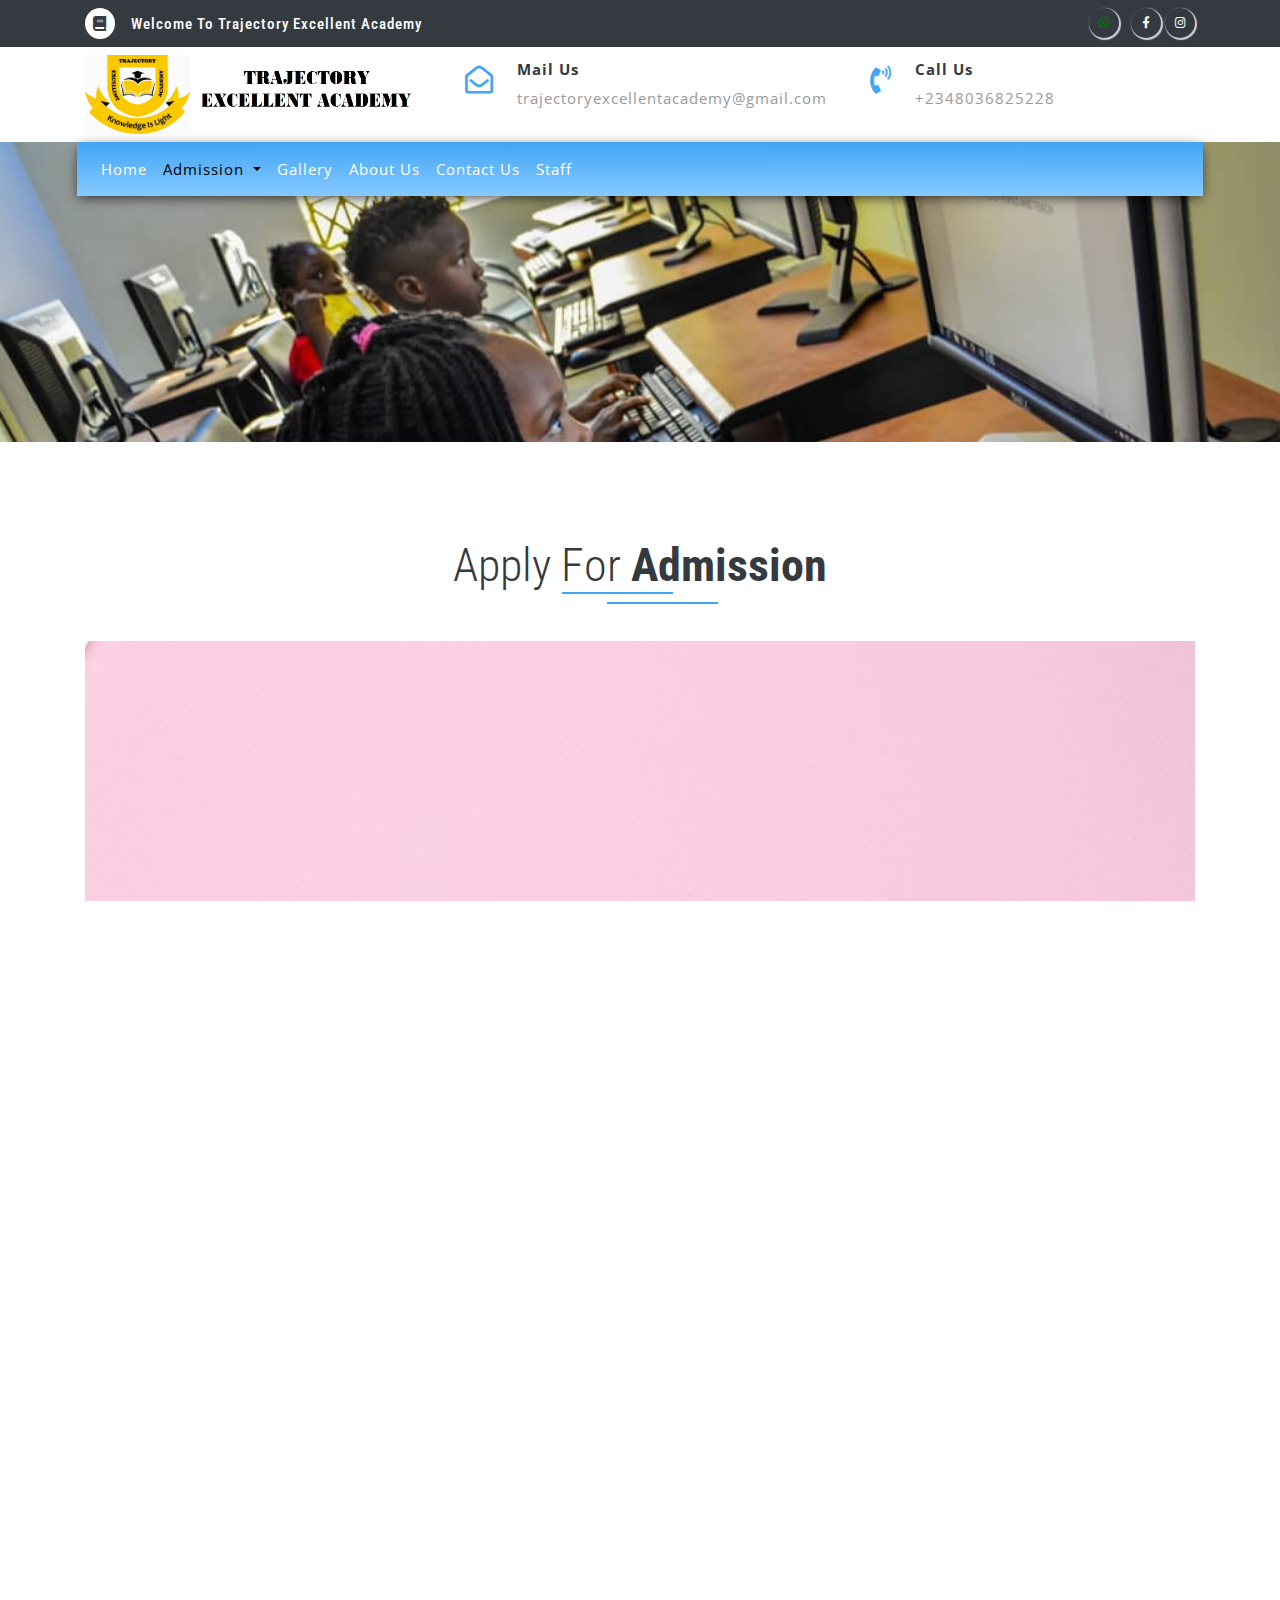
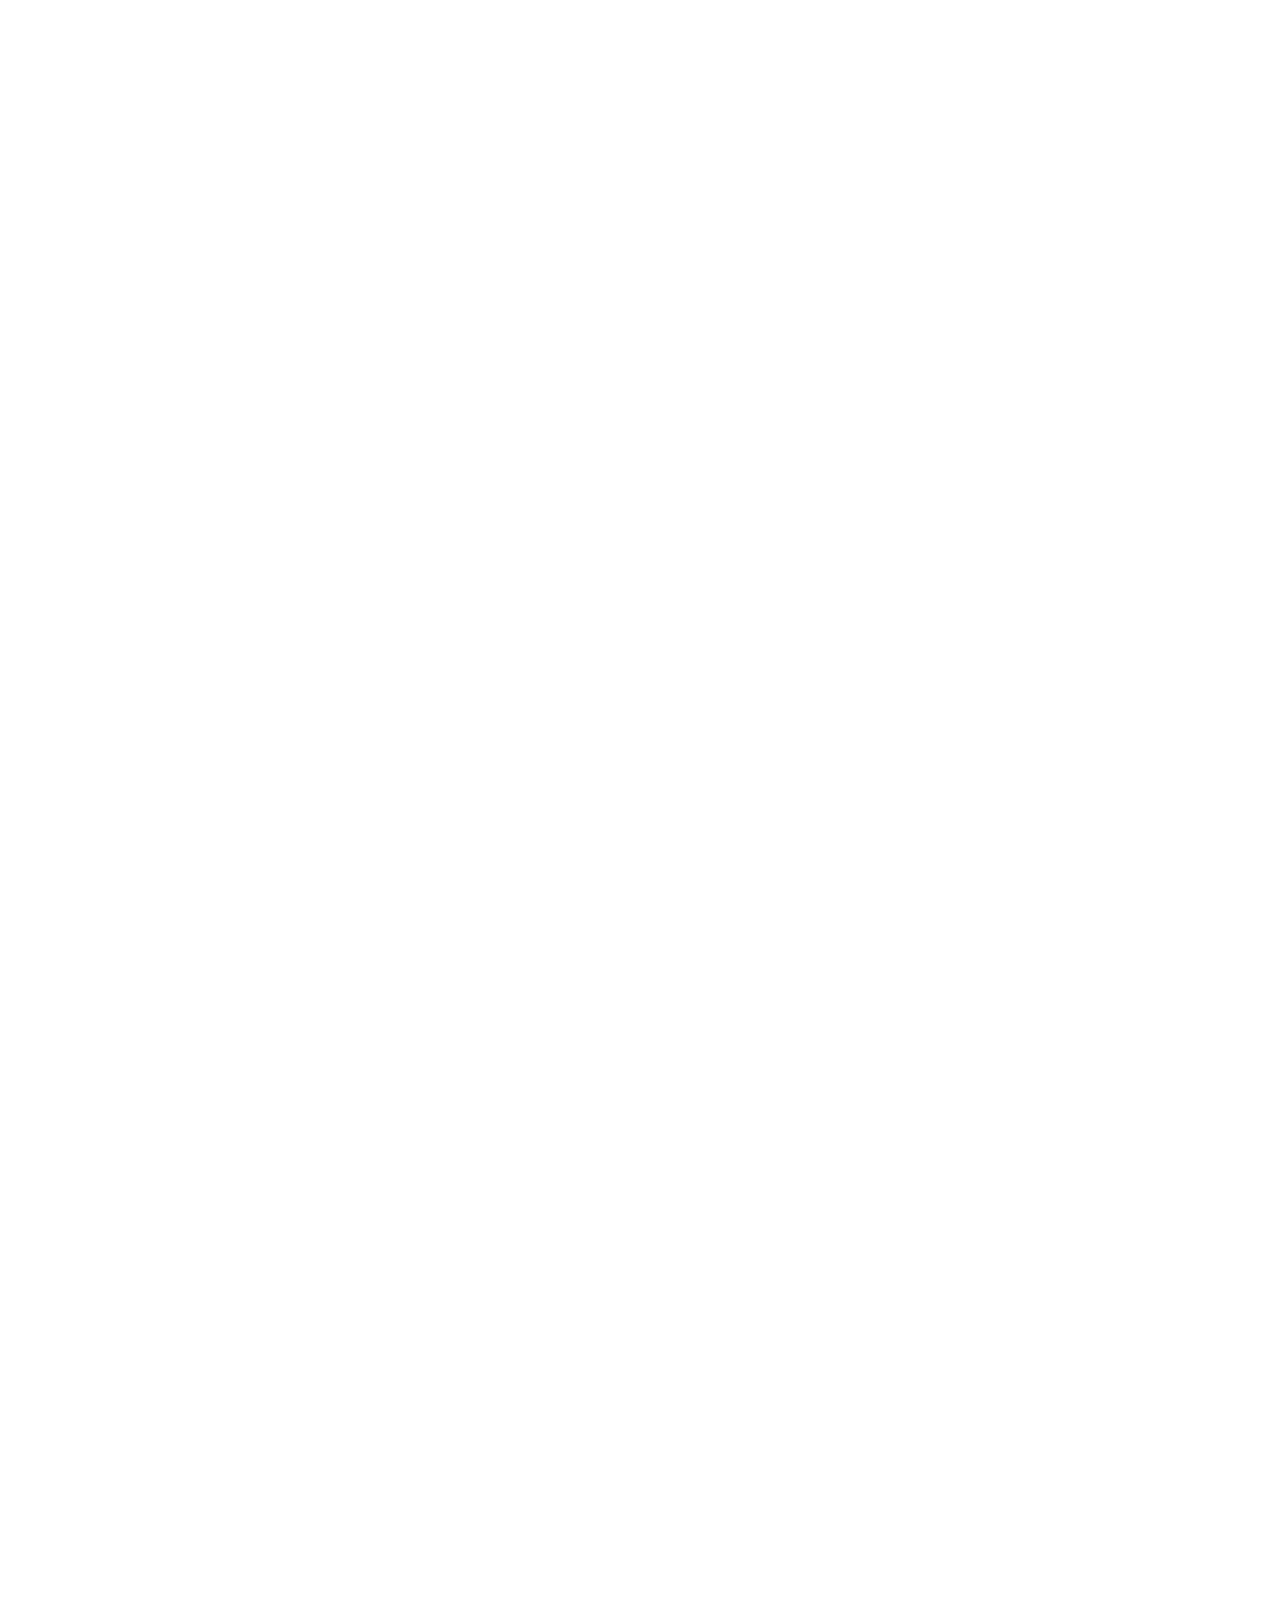
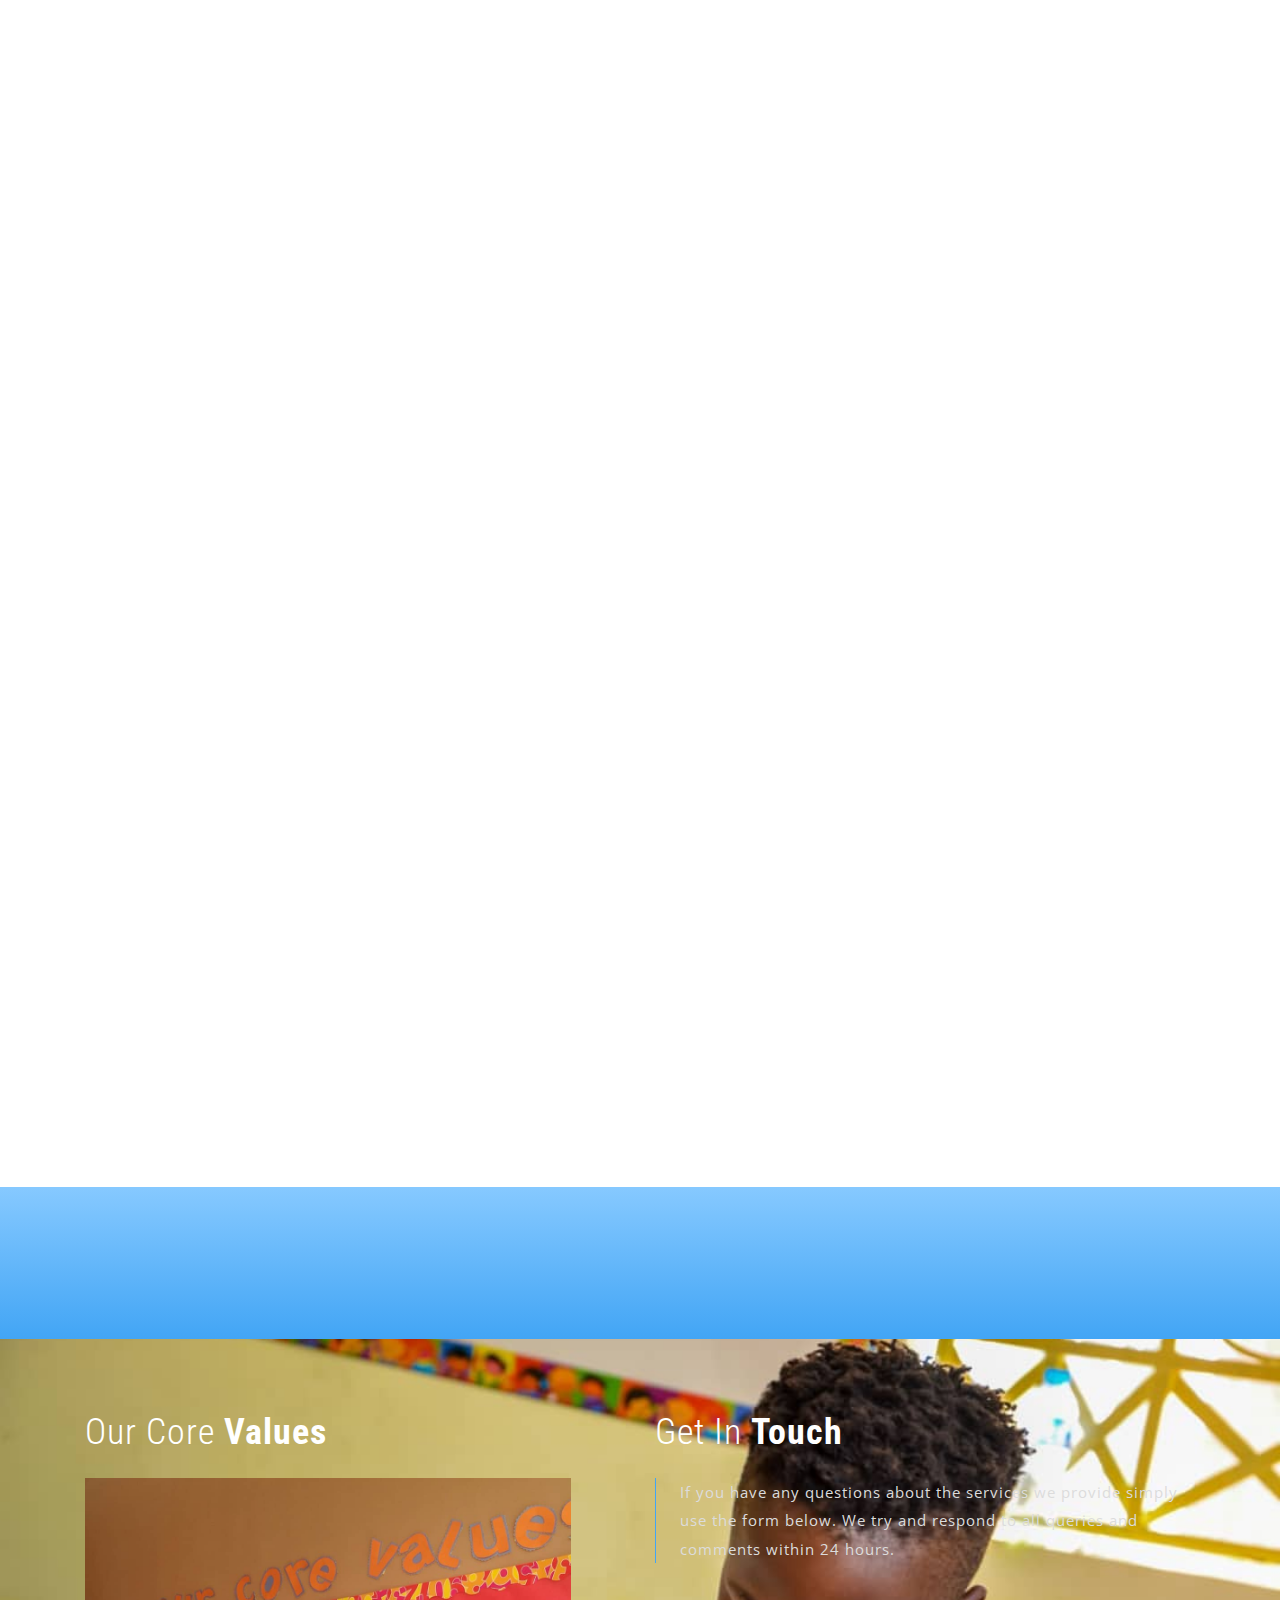
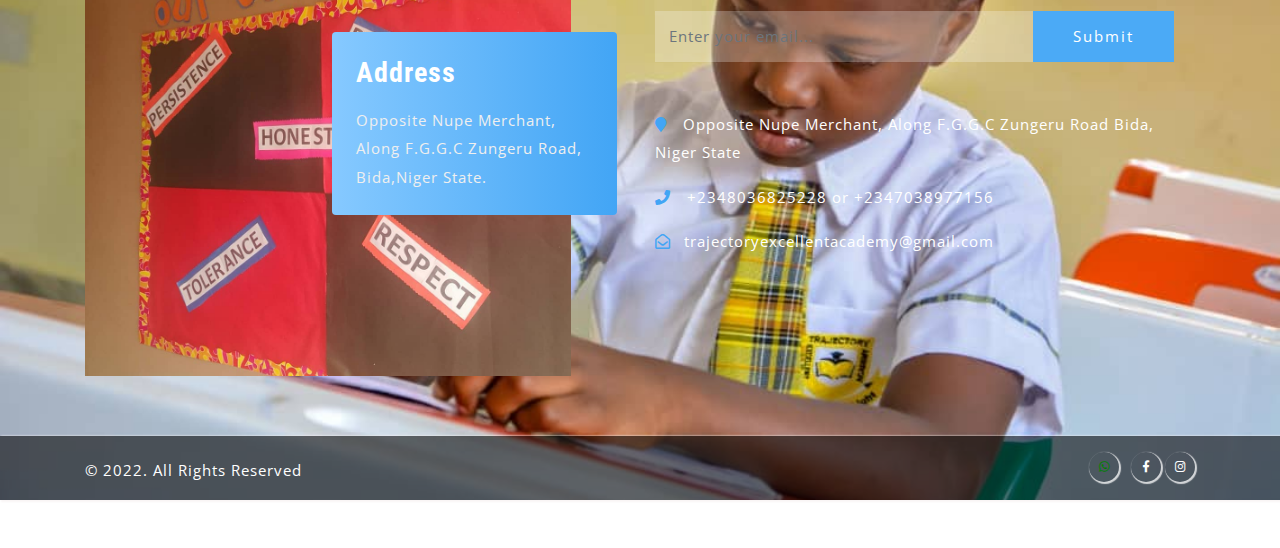
<file: admission.html>
<!--
Author: W3layouts.com template
Author: JUBRIL UMAR NDAJIYA
Author URL: jibrindajiya@gmail.com
-->

<!DOCTYPE html>
<html lang="zxx">

<head>
	<title>Trajectory Excellent Academy | Admission Page :: </title>
	<!-- Meta tag Keywords -->
	<meta name="viewport" content="width=device-width, initial-scale=1">
	<meta charset="UTF-8" />
	<meta name="keywords" content="Edulearn Responsive web template, Bootstrap Web Templates, Flat Web Templates, Android Compatible web template, Smartphone Compatible web template, free webdesigns for Nokia, Samsung, LG, SonyEricsson, Motorola web design"
	/>
	<script>
		addEventListener("load", function () {
			setTimeout(hideURLbar, 0);
		}, false);

		function hideURLbar() {
			window.scrollTo(0, 1);
		}
	</script>
	<!--// Meta tag Keywords -->

	<!-- Custom-Files -->
	<!-- Bootstrap-Core-Css -->
	<link rel="shortcut icon" href="images/logo.jpg">
	<link rel="stylesheet" href="css/bootstrap.css">
	<!-- Style-Css -->
	<link rel="stylesheet" href="css/style.css" type="text/css" media="all" />
	<!-- Font-Awesome-Icons-Css -->
	<link rel="stylesheet" href="css/fontawesome-all.css">
	<!-- //Custom-Files -->

	<!-- Web-Fonts -->
	<link href="//fonts.googleapis.com/css?family=Roboto+Condensed:300,300i,400,400i,700,700i&amp;subset=cyrillic,cyrillic-ext,greek,greek-ext,latin-ext,vietnamese"
	 rel="stylesheet">
	<link href="//fonts.googleapis.com/css?family=Open+Sans:300,300i,400,400i,600,600i,700,700i,800,800i" rel="stylesheet">
	<!-- //Web-Fonts -->

</head>

<body>
	<!-- header -->
	<header>
		<!-- top header -->
		<div class="top-head-w3ls py-2 bg-dark">
			<div class="container">
				<div class="row">
					<h1 class="text-capitalize text-white col-7">
						<i class="fas fa-book text-dark bg-white p-2 rounded-circle mr-3"></i>Welcome To Trajectory Excellent Academy </h1>
					<!-- social icons -->
					<div class="social-icons text-right col-5">
						<ul class="list-unstyled">
							<li class="mx-2">
								<a style="color:green ;" href="#" class="fab fa-whatsapp icon-border twitter rounded-circle"> </a>
							</li>
							<li>
								<a href="https://mobile.facebook.com/Trajectory-Excellent-Academy-ABUJA-2273258859596682/?_rdr" class="fab fa-facebook-f icon-border facebook rounded-circle"> </a>
							</li>
							<li>
								<a href="#" class="fab fa-instagram icon-border googleplus rounded-circle"> </a>
							</li>
						</ul>
					</div>
					<!-- //social icons -->
				</div>
			</div>
		</div>
		<!-- //top header -->
		<!-- middle header -->
		<div class="middle-w3ls-nav py-2">
			<div class="container">
				<div class="row">
					<a class="logo font-italic font-weight-bold col-lg-4 text-lg-left text-center" href="#">
					<img src="images/logo.jpg" height="100%" width="30%"/>
					<img src="images/logo1.jpg" height="60%" width="60%" style="margin-top:-1%;"/></a>
					<div class="col-lg-8 right-info-agiles mt-lg-0 mt-sm-3 mt-1">
						<div class="row">
							<div class="col-sm-4 nav-middle">
								<i class="far fa-envelope-open text-center mr-md-4 mr-sm-2 mr-4"></i>
								<div class="agile-addresmk">
									<p>
										<span class="font-weight-bold text-dark">Mail Us</span>
										<a href="trajectoryexcellentacademy@gmail.com">trajectoryexcellentacademy@gmail.com</a>
									</p>
								</div>
							</div>
							<div class="col-sm-4 col-6 nav-middle mt-sm-0 mt-2" style="margin-left:20%;">
								<i class="fas fa-phone-volume text-center mr-md-4 mr-sm-2 mr-4"></i>
								<div class="agile-addresmk">
									<p>
										<span class="font-weight-bold text-dark">Call Us</span>
										<a href="tel:+2348036825228">+2348036825228</a>
									</p>
								</div>
							</div>
							<div class="col-sm-4 col-6 top-login-butt text-right mt-sm-2">
							
							</div>
						</div>
					</div>
				</div>
			</div>
		</div>
		<!-- //middle header -->
	</header>
	<!-- //header -->

	<!-- banner -->
	<div class="banner-agile-2">
		<!-- navigation -->
		<div class="navigation-w3ls">
			<nav class="navbar navbar-expand-lg navbar-light bg-light sticky-nav">
				<button class="navbar-toggler mx-auto" type="button" data-toggle="collapse" data-target="#navbarSupportedContent" aria-controls="navbarSupportedContent"
				 aria-expanded="false" aria-label="Toggle navigation">
					<span class="navbar-toggler-icon"></span>
				</button>
				<div class="collapse navbar-collapse text-center" id="navbarSupportedContent">
					<ul class="navbar-nav justify-content-center">
						<li class="nav-item">
							<a class="nav-link text-white" href="index.html">Home
								<span class="sr-only">(current)</span>
							</a>
						</li>
						<li class="nav-item dropdown active">
						
							<a class="nav-link dropdown-toggle text-white" href="#" role="button" data-toggle="dropdown" aria-haspopup="true" aria-expanded="false">
								Admission
							</a>
							<div class="dropdown-menu">
								<a class="dropdown-item" href="admission_policy.html">Admission Process</a>
								<a class="dropdown-item" href="admission.html">Apply For Admission</a>
								</div>
						</li>
						
						
						<li class="nav-item">
							<a class="nav-link text-white" href="gallery.html">Gallery</a>
						</li>
						<li class="nav-item">
							<a class="nav-link text-white" href="about.html">About Us</a>
						</li>
						<li class="nav-item">
							<a class="nav-link text-white" href="contact.html">Contact Us</a>
						</li>
						<li class="nav-item">
							<a class="nav-link text-white" href="login.html">Staff</a>
						</li>
					</ul>
				</div>
			</nav>
		</div>
		<!-- //navigation -->
	</div>
	<!-- breadcrumb 
	<nav aria-label="breadcrumb">
		<ol class="breadcrumb">
			<li class="breadcrumb-item">
				
			</li>
			<li class="breadcrumb-item active" aria-current="page"> The 2022/2023 academic session admission form is below</li>
		</ol>
	</nav>
	breadcrumb -->
	<!-- //banner -->

	<!-- blog -->
	<div class="blog-w3l py-5">
		<div class="container py-xl-5 py-lg-3">
			<h3 class="title text-capitalize font-weight-light text-dark text-center mb-5">Apply For
				<span class="font-weight-bold">Admission</span>
			</h3>
			
				<!-- left side -->
				
				<div class="form-w3l py-5">
		<div class="container py-xl-5 py-lg-3">
			<iframe src="https://docs.google.com/forms/d/e/1FAIpQLSeJSOe1BpucAQtAIVaXjgGCvtpU58dZhu78frAZG8imk-Nb4Q/viewform?embedded=true"  frameborder="0" marginheight="0" marginwidth="0">Loading…</iframe>
		</div>
	</div>
	<!-- admission form -->
	
					<!-- //left side -->
				<!-- right side -->
				
				<!-- //right side -->
			
	</div>
	<!-- //blog -->

	<!-- brands -->
	<div class="brands-w3ls py-md-5 py-4">
		<div class="container py-xl-3">
			<ul class="list-unstyled">
				<li>
					
				</li>
				<li>
					
				</li>
				<li>
					
				</li>
				<li>
					
				</li>
				<li>
					
				</li>
				<li>
					
				</li>
				<li>
					
				</li>
			</ul>
		</div>
	</div>
	<!-- //brands -->
<!-- footer -->
	<footer>
		<div class="container py-4">
			<div class="row py-xl-5 py-sm-3">
				<div class="col-lg-6 map">
					<h2 class="contact-title text-capitalize text-white font-weight-light mb-sm-4 mb-3">our core
						<span class="font-weight-bold">values</span>
					</h2>
					<img src="images/bg70.jpg" height="90%" width="90%">
					<div class="conta-posi-w3ls p-4 rounded">
						<h5 class="text-white font-weight-bold mb-3">Address</h5>
						<p>Opposite Nupe Merchant,  
							<span>Along F.G.G.C Zungeru Road, </span> Bida,Niger State. </p>
					</div>
				</div>
				<div class="col-lg-6 contact-agileits-w3layouts mt-lg-0 mt-4">
					<h4 class="contact-title text-capitalize text-white font-weight-light mb-sm-4 mb-3">get in
						<span class="font-weight-bold">touch</span>
					</h4>
					<p class="conta-para-style border-left pl-4">If you have any questions about the services we provide simply use the form below. We try and respond to all queries
						and comments within 24 hours.</p>
					<div class="subscribe-w3ls my-xl-5 my-4">
						<h6 class="text-white text-capitalize mb-4"></h6>
						<form action="#" method="post" class="subscribe_form">
							<input class="form-control" type="email" name="email" placeholder="Enter your email..." required="">
							<button href="mailto:trajectoryexcellentacademy@gmail.com" type="submit" class="btn btn-primary submit">Submit</button>
						</form>
					</div>
					<p class="para-agileits-w3layouts text-white">
						<i class="fas fa-map-marker pr-3"></i>Opposite Nupe Merchant, Along F.G.G.C Zungeru Road Bida, Niger State</p>
					<p class="para-agileits-w3layouts text-white my-sm-3 my-2">
						<i class="fas fa-phone pr-3"></i>+2348036825228 or +2347038977156 </p>
					<p class="para-agileits-w3layouts">
						<i class="far fa-envelope-open pr-2"></i>
						<a href="mailto:trajectoryexcellentacademy@gmail.com" class=" text-white">trajectoryexcellentacademy@gmail.com</a>
					</p>
				</div>
			</div>
		</div>
		<div class="copyright-agiles py-3">
			<div class="container">
				<div class="row">
					<p class="col-lg-8 copy-right-grids text-white text-lg-left text-center mt-lg-1">© 2022. All Rights Reserved
						
					</p>
					<!-- social icons -->
					<div class="social-icons text-lg-right text-center col-lg-4 mt-lg-0 mt-3">
						<ul class="list-unstyled">
							<li class="mx-2">
								<a style="color: green ;" href="#" class="fab fa-whatsapp icon-border whatsapp rounded-circle"> </a>
							</li>
							<li>
								<a href="#" class="fab fa-facebook-f icon-border facebook rounded-circle"> </a>
							</li>
							<li>
								<a href="#" class="fab fa-instagram icon-border googleplus rounded-circle"> </a>
							</li>
						</ul>
					</div>
					<!-- //social icons -->
				</div>
			</div>
		</div>
	</footer>
<!-- //footer -->


	<!-- Js files -->
	<!-- JavaScript -->
	<script src="js/jquery-2.2.3.min.js"></script>
	<!-- Default-JavaScript-File -->
	<script src="js/bootstrap.js"></script>
	<!-- Necessary-JavaScript-File-For-Bootstrap -->

	<!-- move-top -->
	<script src="js/move-top.js"></script>
	<!-- easing -->
	<script src="js/easing.js"></script>
	<!--  necessary snippets for few javascript files -->
	<script src="js/edulearn.js"></script>

	<!-- //Js files -->


</body>

</html>
</file>
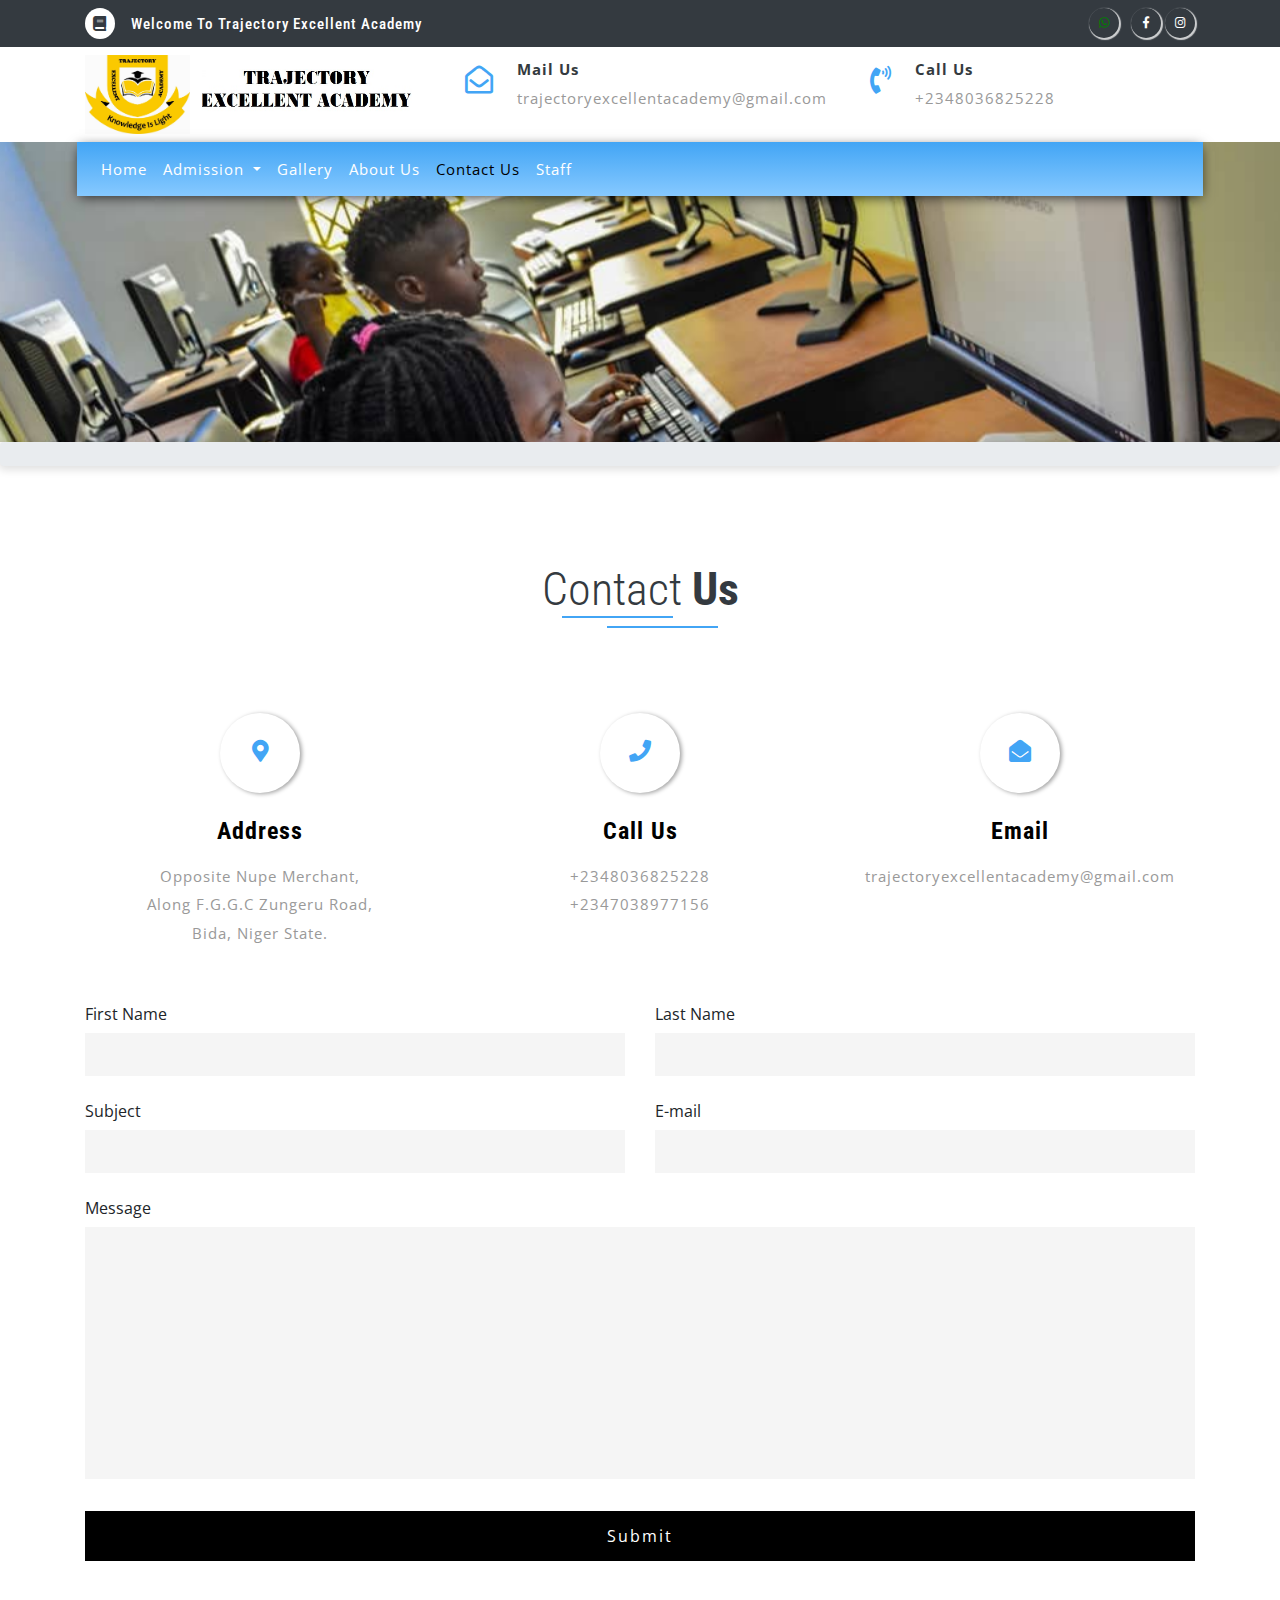
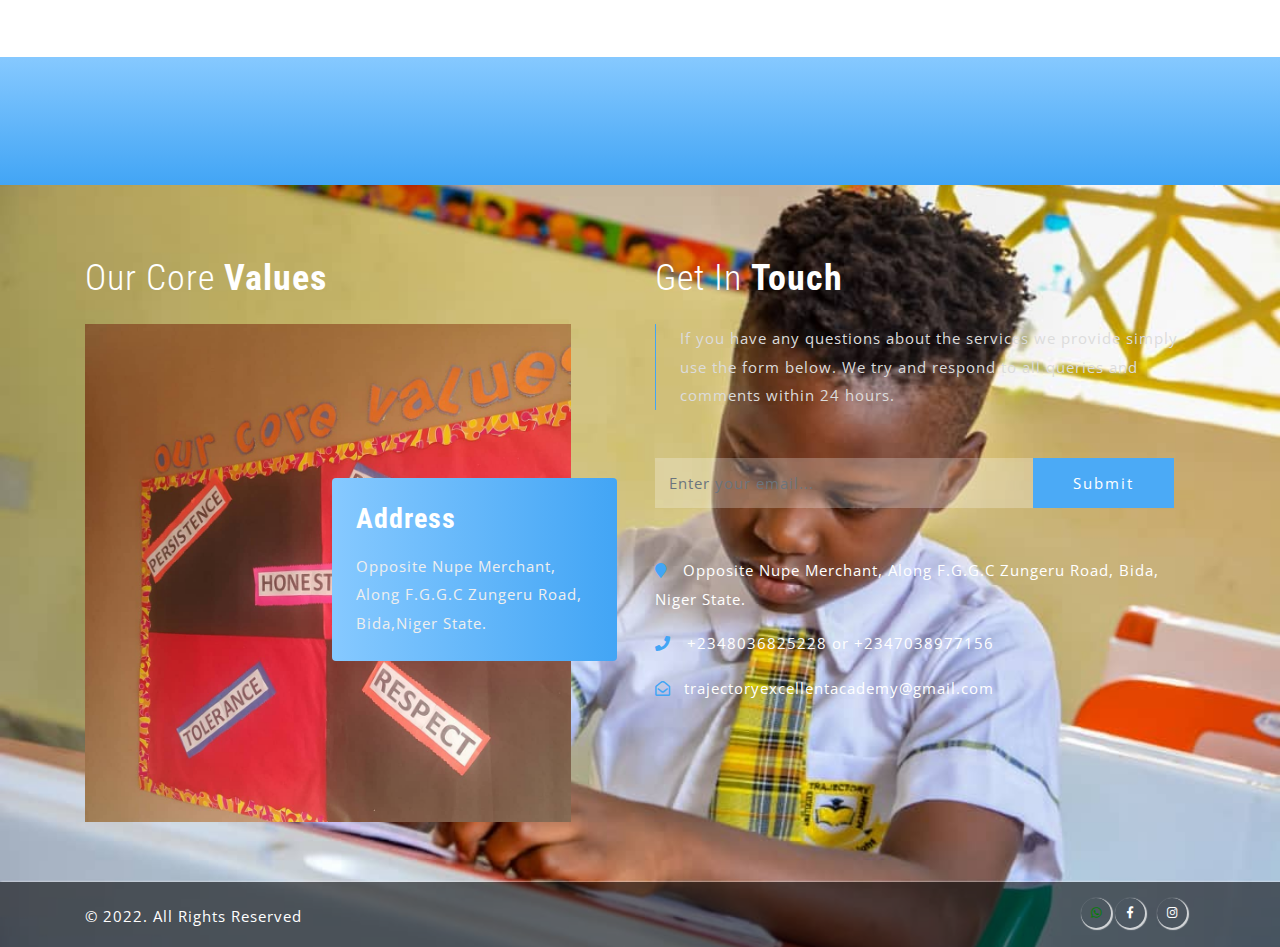
<file: contact.html>
<!--
Author: JUBRIL UMAR NDAJIYA
Author URL: http://jibrindajiya@gmail.com
-->

<!DOCTYPE html>
<html lang="zxx">

<head>
	<title>Trajectory Excellent Academy | Contact Us ::</title>
	<!-- Meta tag Keywords -->
	<meta name="viewport" content="width=device-width, initial-scale=1">
	<meta charset="UTF-8" />
	<meta name="keywords" content="Edulearn Responsive web template, Bootstrap Web Templates, Flat Web Templates, Android Compatible web template, Smartphone Compatible web template, free webdesigns for Nokia, Samsung, LG, SonyEricsson, Motorola web design"
	/>
	<script>
		addEventListener("load", function () {
			setTimeout(hideURLbar, 0);
		}, false);

		function hideURLbar() {
			window.scrollTo(0, 1);
		}
	</script>
	<!--// Meta tag Keywords -->

	<!-- Custom-Files -->
	<!-- Bootstrap-Core-Css -->
	<link rel="shortcut icon" href="images/logo.jpg">
	<link rel="stylesheet" href="css/bootstrap.css">
	<!-- Style-Css -->
	<link rel="stylesheet" href="css/style.css" type="text/css" media="all" />
	<!-- Font-Awesome-Icons-Css -->
	<link rel="stylesheet" href="css/fontawesome-all.css">
	<!-- //Custom-Files -->

	<!-- Web-Fonts -->
	<link href="//fonts.googleapis.com/css?family=Roboto+Condensed:300,300i,400,400i,700,700i&amp;subset=cyrillic,cyrillic-ext,greek,greek-ext,latin-ext,vietnamese"
	 rel="stylesheet">
	<link href="//fonts.googleapis.com/css?family=Open+Sans:300,300i,400,400i,600,600i,700,700i,800,800i" rel="stylesheet">
	<!-- //Web-Fonts -->

</head>

<body>
	<!-- header -->
	<header>
		<!-- top header -->
		<div class="top-head-w3ls py-2 bg-dark">
			<div class="container">
				<div class="row">
					<h1 class="text-capitalize text-white col-7">
						<i class="fas fa-book text-dark bg-white p-2 rounded-circle mr-3"></i>Welcome To Trajectory Excellent Academy</h1>
					<!-- social icons -->
					<div class="social-icons text-right col-5">
						<ul class="list-unstyled">
							<li class="mx-2">
								<a style="color: green;" href="tel:+2348036825228" class="fab fa-whatsapp icon-border whatsapp rounded-circle"> </a>
							</li>
							<li>
								<a href="https://mobile.facebook.com/Trajectory-Excellent-Academy-ABUJA-2273258859596682/?_rdr" class="fab fa-facebook-f icon-border facebook rounded-circle"> </a>
							</li>
							<li>
								<a href="#" class="fab fa-instagram icon-border googleplus rounded-circle"> </a>
							</li>
						</ul>
					</div>
					<!-- //social icons -->
				</div>
			</div>
		</div>
		<!-- //top header -->
		<!-- middle header -->
		<div class="middle-w3ls-nav py-2">
			<div class="container">
				<div class="row">
					<a class="logo font-italic font-weight-bold col-lg-4 text-lg-left text-center" href="index.html">
					<img src="images/logo.jpg" height="100%" width="30%"/>
					<img src="images/logo1.jpg" height="60%" width="60%" style="margin-top:-1%;"/>
					</a>
					<div class="col-lg-8 right-info-agiles mt-lg-0 mt-sm-3 mt-1">
						<div class="row">
							<div class="col-sm-4 nav-middle">
								<i class="far fa-envelope-open text-center mr-md-4 mr-sm-2 mr-4"></i>
								<div class="agile-addresmk">
									<p>
										<span class="font-weight-bold text-dark">Mail Us</span>
										<a href="trajectoryexcellentacademy@gmail.com">trajectoryexcellentacademy@gmail.com</a>
									</p>
								</div>
							</div>
							<div class="col-sm-4 col-6 nav-middle mt-sm-0 mt-2" style="margin-left:20%;">
								<i class="fas fa-phone-volume text-center mr-md-4 mr-sm-2 mr-4"></i>
								<div class="agile-addresmk">
									<p>
										<span class="font-weight-bold text-dark">Call Us</span>
										<a href="tel:+2348036825228">+2348036825228</a>
									</p>
								</div>
							</div>
							<div class="col-sm-4 col-6 top-login-butt text-right mt-sm-2">
								
							</div>
						</div>
					</div>
				</div>
			</div>
		</div>
		<!-- //middle header -->
	</header>
	<!-- //header -->

	<!-- banner -->
	<div class="banner-agile-2">
		<!-- navigation -->
		<div class="navigation-w3ls">
			<nav class="navbar navbar-expand-lg navbar-light bg-light sticky-nav">
				<button class="navbar-toggler mx-auto" type="button" data-toggle="collapse" data-target="#navbarSupportedContent" aria-controls="navbarSupportedContent"
				 aria-expanded="false" aria-label="Toggle navigation">
					<span class="navbar-toggler-icon"></span>
				</button>
				<div class="collapse navbar-collapse text-center" id="navbarSupportedContent">
					<ul class="navbar-nav justify-content-center">
						<li class="nav-item">
							<a class="nav-link text-white" href="index.html">Home 
								<span class="sr-only"> Us</span>
							</a>
						</li>
						<li class="nav-item dropdown">
						
							<a class="nav-link dropdown-toggle text-white" href="#" role="button" data-toggle="dropdown" aria-haspopup="true" aria-expanded="false">
								Admission
							</a>
							<div class="dropdown-menu">
								<a class="dropdown-item" href="admission_policy.html">Admission Process</a>
								<a class="dropdown-item" href="admission.html">Apply For Admission</a>
								</div>
						</li>
						
						<li class="nav-item">
							<a class="nav-link text-white" href="gallery.html">Gallery</a>
						</li>
						<li class="nav-item">
							<a class="nav-link text-white" href="about.html">About Us</a>
						</li>
						<li class="nav-item active">
							<a class="nav-link text-white" href="contact.html">Contact Us</a>
						</li>
						<li class="nav-item">
							<a class="nav-link text-white" href="login.html">Staff</a>
						</li>
					</ul>
				</div>
			</nav>
		</div>
		<!-- //navigation -->
	</div>
	<!-- breadcrumb  Coming soon-->
	<nav aria-label="breadcrumb">
		<ol class="breadcrumb">
		</ol>
	</nav>
	<!-- breadcrumb -->
	<!-- //banner -->

	<!-- contact -->
	<div class="contact py-5">
		<div class="container py-xl-5 py-lg-3">
			<h3 class="title text-capitalize font-weight-light text-dark text-center mb-5">contact
				<span class="font-weight-bold">us</span>
			</h3>
			<div class="row contact-grids agile-1 py-sm-5 pb-sm-0 pb-5">
				<div class="col-sm-4 contact-grid agileinfo-6 mt-sm-0 mt-2">
					<div class="contact-grid1 text-center">
						<div class="con-ic">
							<i class="fas fa-map-marker-alt rounded-circle"></i>
						</div>
						<h4 class="font-weight-bold mt-sm-4 mt-3 mb-3">Address</h4>
						<p>Opposite Nupe Merchant, <br> Along F.G.G.C Zungeru Road, 
							<label> Bida, Niger State.</label>
						</p>
					</div>
				</div>
				<div class="col-sm-4 contact-grid agileinfo-6 my-sm-0 my-4">
					<div class="contact-grid1 text-center">
						<div class="con-ic">
							<i class="fas fa-phone rounded-circle"></i>
						</div>
						<h4 class="font-weight-bold mt-sm-4 mt-3 mb-3">Call Us</h4>
						<p>+2348036825228 
							<label>+2347038977156</label>
						</p>
					</div>
				</div>
				<div class="col-sm-4 contact-grid agileinfo-6">
					<div class="contact-grid1 text-center">
						<div class="con-ic">
							<i class="fas fa-envelope-open rounded-circle"></i>
						</div>
						<h4 class="font-weight-bold mt-sm-4 mt-3 mb-3">Email</h4>
						<p>
							<a href="trajectoryexcellentacademy@gmail.com">trajectoryexcellentacademy@gmail.com</a>
							<label>
								<a href="trajectoryexcellentacademy@gmail.com"></a>
							</label>
						</p>
					</div>
				</div>
			</div>
			<!-- form -->
			<form action="contact.html" method="post">
				<div class="contact-grids1 w3agile-6">
					<div class="row">
						<div class="col-md-6 col-sm-6 contact-form1 form-group">
							<label class="col-form-label">First Name</label>
							<input type="text" class="form-control" name="first_name" placeholder="" required="">
						</div>
						<div class="col-md-6 col-sm-6 contact-form1 form-group">
							<label class="col-form-label">Last Name</label>
							<input type="text" class="form-control" name="last_name" placeholder="" required="">
						</div>
					</div>
					<div class="row">
						<div class="col-md-6 col-sm-6 contact-form1 form-group">
							<label class="col-form-label">Subject</label>
							<input type="text" class="form-control" name="subject" placeholder="" required="">
						</div>
						<div class="col-md-6 col-sm-6 contact-form1 form-group">
							<label class="col-form-label">E-mail</label>
							<input type="email" class="form-control" name="email" placeholder="" required="">
						</div>
					</div>
					<div class="contact-me animated wow slideInUp form-group">
						<label class="col-form-label">Message</label>
						<textarea name="message" class="form-control" placeholder="" required=""> </textarea>
					</div>
					<div class="contact-form">
						<input type="submit" name="submit" value="Submit">
					</div>
				</div>
			</form>
			<!-- //form -->
		</div>
	</div>
	<!-- //contact -->

	<!-- brands -->
	<div class="brands-w3ls py-md-5 py-4">
		<div class="container py-xl-3">
		
		</div>
	</div>
	<!-- //brands -->

	<!-- footer -->
	<footer>
		<div class="container py-4">
			<div class="row py-xl-5 py-sm-3">
				<div class="col-lg-6 map">
					<h2 class="contact-title text-capitalize text-white font-weight-light mb-sm-4 mb-3">our core
						<span class="font-weight-bold">values</span>
					</h2>
					<img src="images/bg70.jpg" height="90%" width="90%">
					<div class="conta-posi-w3ls p-4 rounded">
						<h5 class="text-white font-weight-bold mb-3">Address</h5>
						<p>Opposite Nupe Merchant,  
							<span>Along F.G.G.C Zungeru Road, </span> Bida,Niger State. </p>
					</div>
				</div>
				<div class="col-lg-6 contact-agileits-w3layouts mt-lg-0 mt-4">
					<h4 class="contact-title text-capitalize text-white font-weight-light mb-sm-4 mb-3">get in
						<span class="font-weight-bold">touch</span>
					</h4>
					<p class="conta-para-style border-left pl-4">If you have any questions about the services we provide simply use the form below. We try and respond to all queries
						and comments within 24 hours.</p>
					<div class="subscribe-w3ls my-xl-5 my-4">
						<h6 class="text-white text-capitalize mb-4"></h6>
						<form action="#" method="post" class="subscribe_form">
							<input class="form-control" type="email" name="email" placeholder="Enter your email..." required="">
							<button href="mailto:trajectoryexcellentacademy@gmail.com" type="submit" class="btn btn-primary submit">Submit</button>
						</form>
					</div>
					<p class="para-agileits-w3layouts text-white">
						<i class="fas fa-map-marker pr-3"></i>Opposite Nupe Merchant, Along F.G.G.C Zungeru Road, Bida, Niger State.</p>
					<p class="para-agileits-w3layouts text-white my-sm-3 my-2">
						<i class="fas fa-phone pr-3"></i>+2348036825228 or +2347038977156 </p>
					<p class="para-agileits-w3layouts">
						<i class="far fa-envelope-open pr-2"></i>
						<a href="mailto:trajectoryexcellentacademy@gmail.com" class=" text-white">trajectoryexcellentacademy@gmail.com</a>
					</p>
				</div>
			</div>
		</div>
		<div class="copyright-agiles py-3">
			<div class="container">
				<div class="row">
					<p class="col-lg-8 copy-right-grids text-white text-lg-left text-center mt-lg-1">© 2022. All Rights Reserved
						
					</p>
					<!-- social icons -->
					<div class="social-icons text-lg-right text-center col-lg-4 mt-lg-0 mt-3">
						<ul class="list-unstyled">
							<li>
								<a style="color: green;" href="#" class="fab fa-whatsapp icon-border whatsapp rounded-circle"> </a>
							</li>
							<li>
								<a href="#" class="fab fa-facebook-f icon-border facebook rounded-circle"> </a>
							</li>
							<li class="mx-2">
								<a href="#" class="fab fa-instagram icon-border instagram rounded-circle"> </a>
							</li>
					</div>
					<!-- //social icons -->
				</div>
			</div>
		</div>
	</footer>
	<!-- //footer -->


	<!-- Js files -->
	<!-- JavaScript -->
	<script src="js/jquery-2.2.3.min.js"></script>
	<!-- Default-JavaScript-File -->
	<script src="js/bootstrap.js"></script>
	<!-- Necessary-JavaScript-File-For-Bootstrap -->

	<!-- smooth scrolling -->
	<script src="js/SmoothScroll.min.js"></script>
	<!-- //smooth scrolling -->

	<!-- move-top -->
	<script src="js/move-top.js"></script>
	<!-- easing -->
	<script src="js/easing.js"></script>
	<!--  necessary snippets for few javascript files -->
	<script src="js/edulearn.js"></script>

	<!-- //Js files -->


</body>

</html>
</file>
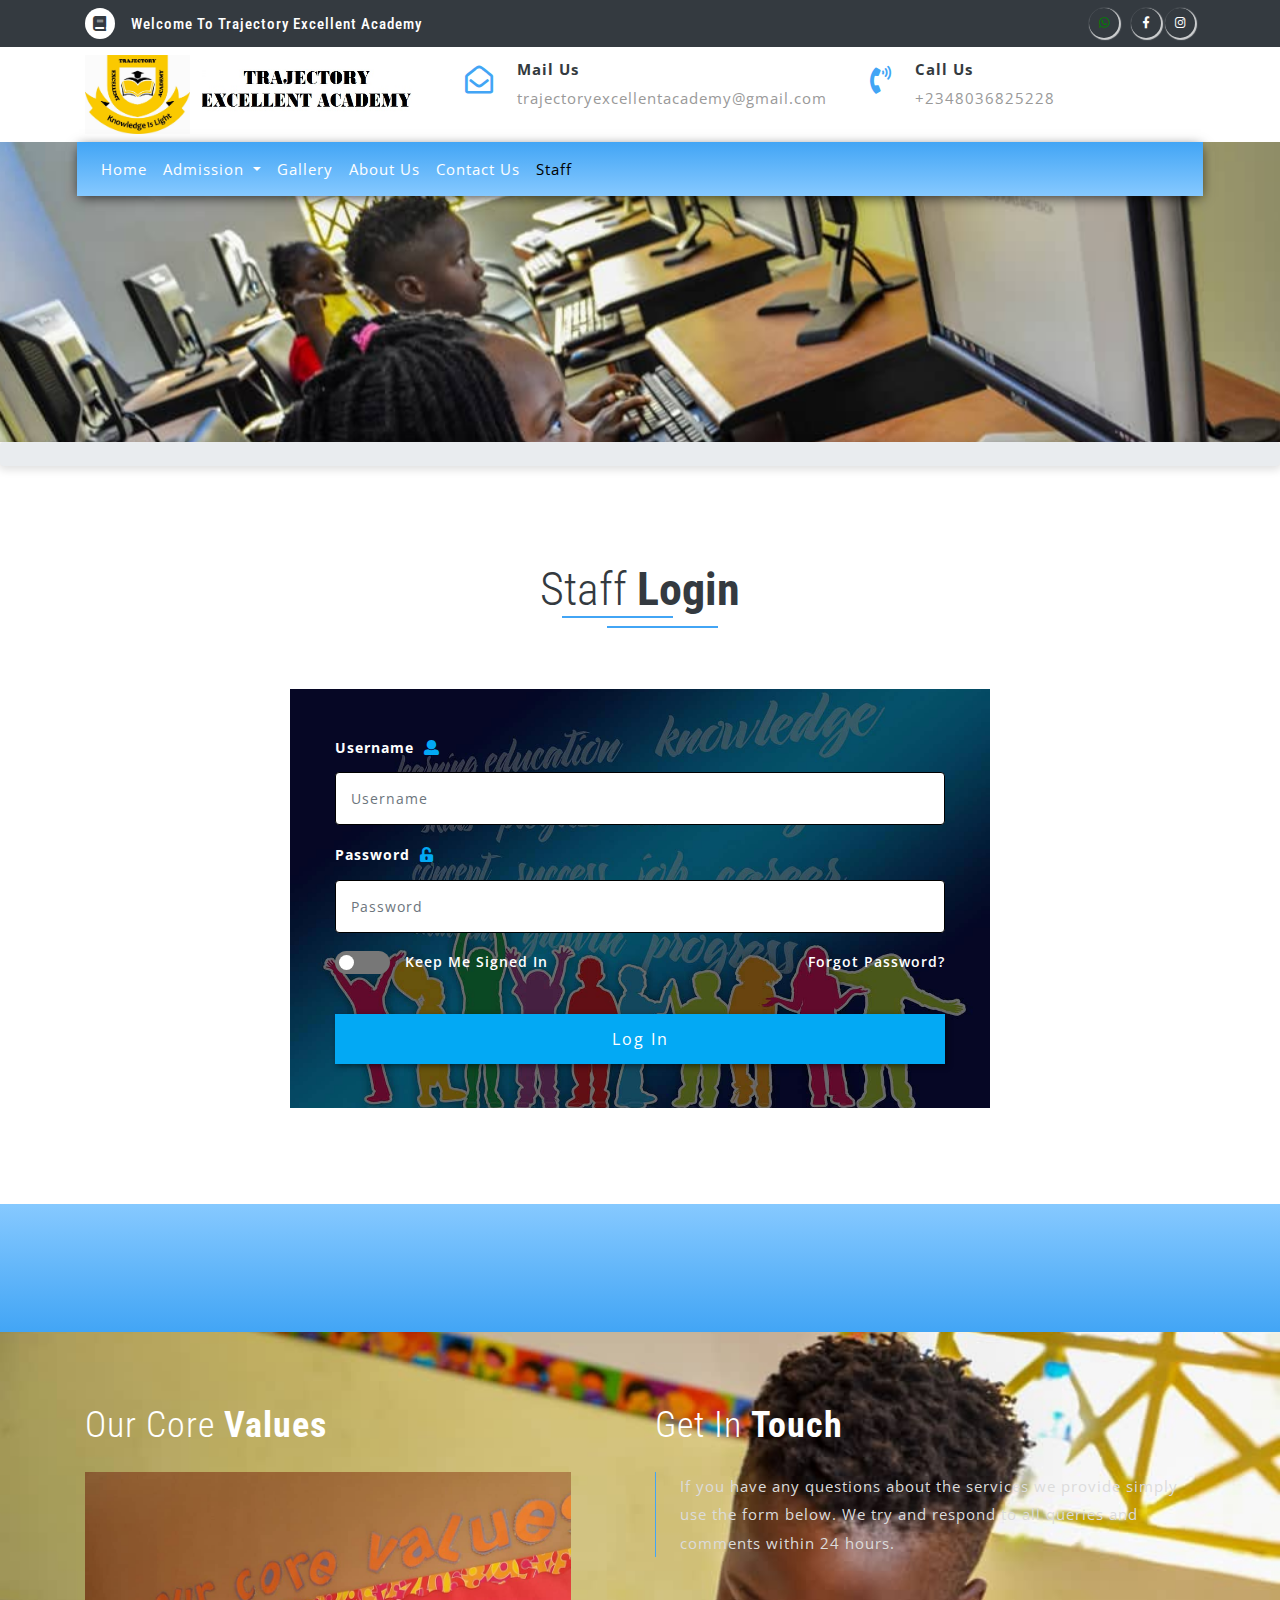
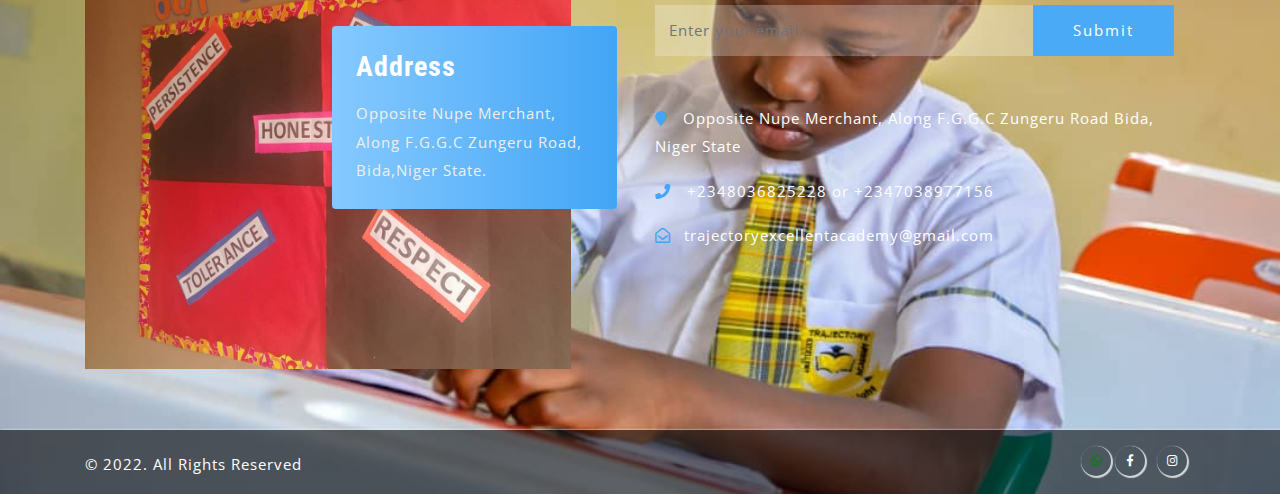
<file: login.html>
<!--
Author: JUBRIL UMAR NDAJIYA
Author URL: http://jibrindajiya@gmail.com
License: Creative Commons Attribution 3.0 Unported
License URL: http://creativecommons.org/licenses/by/3.0/
-->

<!DOCTYPE html>
<html lang="zxx">

<head>
	<title>Trajectory Excellent Academy | Login ::</title>
	<!-- Meta tag Keywords -->
	<meta name="viewport" content="width=device-width, initial-scale=1">
	<meta charset="UTF-8" />
	<meta name="keywords" content="Edulearn Responsive web template, Bootstrap Web Templates, Flat Web Templates, Android Compatible web template, Smartphone Compatible web template, free webdesigns for Nokia, Samsung, LG, SonyEricsson, Motorola web design"
	/>
	<script>
		addEventListener("load", function () {
			setTimeout(hideURLbar, 0);
		}, false);

		function hideURLbar() {
			window.scrollTo(0, 1);
		}
	</script>
	<!--// Meta tag Keywords -->

	<!-- Custom-Files -->
	<!-- Bootstrap-Core-Css -->
	<link rel="shortcut icon" href="images/logo.jpg">
	<link rel="stylesheet" href="css/bootstrap.css">
	<!-- Style-Css -->
	<link rel="stylesheet" href="css/style.css" type="text/css" media="all" />
	<!-- Font-Awesome-Icons-Css -->
	<link rel="stylesheet" href="css/fontawesome-all.css">
	<!-- //Custom-Files -->

	<!-- Web-Fonts -->
	<link href="//fonts.googleapis.com/css?family=Roboto+Condensed:300,300i,400,400i,700,700i&amp;subset=cyrillic,cyrillic-ext,greek,greek-ext,latin-ext,vietnamese"
	 rel="stylesheet">
	<link href="//fonts.googleapis.com/css?family=Open+Sans:300,300i,400,400i,600,600i,700,700i,800,800i" rel="stylesheet">
	<!-- //Web-Fonts -->

</head>

<body>
	<!-- header -->
		<header>
		<!-- top header -->
		<div class="top-head-w3ls py-2 bg-dark">
			<div class="container">
				<div class="row">
					<h1 class="text-capitalize text-white col-7">
						<i class="fas fa-book text-dark bg-white p-2 rounded-circle mr-3"></i>welcome to Trajectory Excellent Academy</h1>
					<!-- social icons -->
					<div class="social-icons text-right col-5">
						<ul class="list-unstyled">
							<li class="mx-2">
								<a style="color: green;" href="tel:+2348036825228" class="fab fa-whatsapp icon-border whatsapp rounded-circle"> </a>
							</li>
							<li>
								<a href="https://mobile.facebook.com/Trajectory-Excellent-Academy-ABUJA-2273258859596682/?_rdr" class="fab fa-facebook-f icon-border facebook rounded-circle"> </a>
							</li>
							<li>
								<a href="#" class="fab fa-instagram icon-border googleplus rounded-circle"> </a>
							</li>
						</ul>
					</div>
					<!-- //social icons -->
				</div>
			</div>
		</div>
		<!-- //top header -->
		<!-- middle header -->
		<div class="middle-w3ls-nav py-2">
			<div class="container">
				<div class="row">
					<a class="logo font-italic font-weight-bold col-lg-4 text-lg-left text-center" href="index.html">
					<img src="images/logo.jpg" height="100%" width="30%"/>
					<img src="images/logo1.jpg" height="60%" width="60%" style="margin-top:-1%;"/></a>
					<div class="col-lg-8 right-info-agiles mt-lg-0 mt-sm-3 mt-1">
						<div class="row">
							<div class="col-sm-4 nav-middle">
								<i class="far fa-envelope-open text-center mr-md-4 mr-sm-2 mr-4"></i>
								<div class="agile-addresmk">
									<p>
										<span class="font-weight-bold text-dark">Mail Us</span>
										<a href="trajectoryexcellentacademy@gmail.com">trajectoryexcellentacademy@gmail.com</a>
									</p>
								</div>
							</div>
							<div class="col-sm-4 col-6 nav-middle mt-sm-0 mt-2" style="margin-left:20%;">
								<i class="fas fa-phone-volume text-center mr-md-4 mr-sm-2 mr-4"></i>
								<div class="agile-addresmk">
									<p>
										<span class="font-weight-bold text-dark">Call Us</span>
										<a href="tel:+2348036825228">+2348036825228</a>
									</p>
								</div>
							</div>
							<div class="col-sm-4 col-6 top-login-butt text-right mt-sm-2">
								
							</div>
						</div>
					</div>
				</div>
			</div>
		</div>
		<!-- //middle header -->
	</header>
	<!-- //header -->

	<!-- banner -->
	<div class="banner-agile-2">
		<!-- navigation -->
		<div class="navigation-w3ls">
			<nav class="navbar navbar-expand-lg navbar-light bg-light sticky-nav">
				<button class="navbar-toggler mx-auto" type="button" data-toggle="collapse" data-target="#navbarSupportedContent" aria-controls="navbarSupportedContent"
				 aria-expanded="false" aria-label="Toggle navigation">
					<span class="navbar-toggler-icon"></span>
				</button>
				<div class="collapse navbar-collapse text-center" id="navbarSupportedContent">
					<ul class="navbar-nav justify-content-center">
						<li class="nav-item">
							<a class="nav-link text-white" href="index.html">Home
								<span class="sr-only">(current)</span>
							</a>
						</li>
						<li class="nav-item dropdown">
						
							<a class="nav-link dropdown-toggle text-white" href="#" role="button" data-toggle="dropdown" aria-haspopup="true" aria-expanded="false">
								Admission
							</a>
							<div class="dropdown-menu">
								<a class="dropdown-item" href="admission_policy.html">Admission Process</a>
								<a class="dropdown-item" href="admission.html">Apply For Admission</a>
								</div>
						</li>
						
						
						<li class="nav-item">
							<a class="nav-link text-white" href="gallery.html">Gallery</a>
						</li>
						<li class="nav-item">
							<a class="nav-link text-white" href="about.html">About Us</a>
						</li>
						<li class="nav-item">
							<a class="nav-link text-white" href="contact.html">Contact Us</a>
						</li>
						<li class="nav-item active">
							<a class="nav-link text-white" href="login.html">Staff</a>
						</li>
					</ul>
				</div>
			</nav>
		</div>
		<!-- //navigation -->
	</div>
	<!-- breadcrumb -->
	<nav aria-label="breadcrumb">
		<ol class="breadcrumb">
			<li class="breadcrumb-item">
		</ol>
	</nav>
	<!-- breadcrumb -->
	<!-- //banner -->

	<!-- login -->
	<div class="login-w3ls py-5">
		<div class="container py-xl-5 py-lg-3">
			<h3 class="title text-capitalize font-weight-light text-dark text-center mb-5">Staff
				<span class="font-weight-bold">login</span>
			</h3>
			<!-- content -->
			<div class="sub-main-w3 pt-md-4">
				<form action="login.html" method="post">
					<div class="form-style-agile form-group">
						<label>
							Username
							<i class="fas fa-user"></i>
						</label>
						<input placeholder="Username" class="form-control" name="username" type="text" required="">
					</div>
					<div class="form-style-agile form-group">
						<label>
							Password
							<i class="fas fa-unlock-alt"></i>
						</label>
						<input placeholder="Password" class="form-control" name="password" type="password" required="">
					</div>
					<!-- switch -->
					<ul class="list-unstyled list-login">
						<li class="switch-agileits float-left">
							<label class="switch  text-capitalize">
								<input type="checkbox">
								<span class="slider-switch round"></span>
								keep me signed in
							</label>
						</li>
						<li class="float-right">
							<a href="#" class="text-right text-white text-capitalize">forgot password?</a>
						</li>
					</ul>
					<!-- //switch -->
					<input type="submit" name="login" value="Log In">
					
				</form>
			</div>
			<!-- //content -->
		</div>
	</div>
	<!-- //login -->

	<!-- brands -->
	<div class="brands-w3ls py-md-5 py-4">
		<div class="container py-xl-3">
			
		</div>
	</div>
	<!-- //brands -->

	<!-- footer -->
	<footer>
		<div class="container py-4">
			<div class="row py-xl-5 py-sm-3">
				<div class="col-lg-6 map">
					<h2 class="contact-title text-capitalize text-white font-weight-light mb-sm-4 mb-3">our core
						<span class="font-weight-bold">values</span>
					</h2>
					<img src="images/bg70.jpg" height="90%" width="90%">
					<div class="conta-posi-w3ls p-4 rounded">
						<h5 class="text-white font-weight-bold mb-3">Address</h5>
						<p>Opposite Nupe Merchant,  
							<span>Along F.G.G.C Zungeru Road, </span> Bida,Niger State. </p>
					</div>
				</div>
				<div class="col-lg-6 contact-agileits-w3layouts mt-lg-0 mt-4">
					<h4 class="contact-title text-capitalize text-white font-weight-light mb-sm-4 mb-3">get in
						<span class="font-weight-bold">touch</span>
					</h4>
					<p class="conta-para-style border-left pl-4">If you have any questions about the services we provide simply use the form below. We try and respond to all queries
						and comments within 24 hours.</p>
					<div class="subscribe-w3ls my-xl-5 my-4">
						<h6 class="text-white text-capitalize mb-4"></h6>
						<form action="#" method="post" class="subscribe_form">
							<input class="form-control" type="email" name="email" placeholder="Enter your email..." required="">
							<button href="mailto:trajectoryexcellentacademy@gmail.com" type="submit" class="btn btn-primary submit">Submit</button>
						</form>
					</div>
					<p class="para-agileits-w3layouts text-white">
						<i class="fas fa-map-marker pr-3"></i>Opposite Nupe Merchant, Along F.G.G.C Zungeru Road Bida, Niger State</p>
					<p class="para-agileits-w3layouts text-white my-sm-3 my-2">
						<i class="fas fa-phone pr-3"></i>+2348036825228 or +2347038977156 </p>
					<p class="para-agileits-w3layouts">
						<i class="far fa-envelope-open pr-2"></i>
						<a href="mailto:trajectoryexcellentacademy@gmail.com" class=" text-white">trajectoryexcellentacademy@gmail.com</a>
					</p>
				</div>
			</div>
		</div>
		<div class="copyright-agiles py-3">
			<div class="container">
				<div class="row">
					<p class="col-lg-8 copy-right-grids text-white text-lg-left text-center mt-lg-1">© 2022. All Rights Reserved
						
					</p>
					<!-- social icons -->
					<div class="social-icons text-lg-right text-center col-lg-4 mt-lg-0 mt-3">
						<ul class="list-unstyled">
							<li>
								<a style="color: green;" href="#" class="fab fa-whatsapp icon-border whatsapp rounded-circle"> </a>
							</li>
							<li>
								<a href="#" class="fab fa-facebook-f icon-border facebook rounded-circle"> </a>
							</li>
							<li class="mx-2">
								<a href="#" class="fab fa-instagram icon-border instagram rounded-circle"> </a>
							</li>
					</div>
					<!-- //social icons -->
				</div>
			</div>
		</div>
	</footer>
	<!-- //footer -->


	<!-- Js files -->
	<!-- JavaScript -->
	<script src="js/jquery-2.2.3.min.js"></script>
	<!-- Default-JavaScript-File -->
	<script src="js/bootstrap.js"></script>
	<!-- Necessary-JavaScript-File-For-Bootstrap -->

	<!-- smooth scrolling -->
	<script src="js/SmoothScroll.min.js"></script>
	<!-- //smooth scrolling -->

	<!-- move-top -->
	<script src="js/move-top.js"></script>
	<!-- easing -->
	<script src="js/easing.js"></script>
	<!--  necessary snippets for few javascript files -->
	<script src="js/edulearn.js"></script>

	<!-- //Js files -->


</body>

</html>
</file>
<file: css/style.css>
/*--
Author: W3layouts
Author URL: http://w3layouts.com
License: Creative Commons Attribution 3.0 Unported
License URL: http://creativecommons.org/licenses/by/3.0/
--*/

/*-- Reset Code --*/

body {
    padding: 0;
    margin: 0;
    background: #FFF;
    font-family: 'Open Sans', sans-serif;
    overflow-x: hidden;
}

body a {
    -webkit-transition: 0.5s all;
    -moz-transition: 0.5s all;
    -o-transition: 0.5s all;
    -ms-transition: 0.5s all;
    transition: 0.5s all;
    text-decoration: none;
}

body a:hover {
    text-decoration: none;
    -webkit-transition: 0.5s all;
    -moz-transition: 0.5s all;
    -o-transition: 0.5s all;
    -ms-transition: 0.5s all;
    transition: 0.5s all;
}

body a:focus,
a:hover {
    text-decoration: none;
}

input[type="button"],
input[type="submit"] {
    -webkit-transition: 0.5s all;
    -moz-transition: 0.5s all;
    -o-transition: 0.5s all;
    -ms-transition: 0.5s all;
    transition: 0.5s all;
}

input[type="button"]:hover,
input[type="submit"]:hover {
    -webkit-transition: 0.5s all;
    -moz-transition: 0.5s all;
    -o-transition: 0.5s all;
    -ms-transition: 0.5s all;
    transition: 0.5s all;
}

h1,
h2,
h3,
h4,
h5,
h6 {
    margin: 0;
    padding: 0;
    font-family: 'Roboto Condensed', sans-serif;
}

p {
    margin: 0;
    padding: 0;
    font-family: 'Open Sans', sans-serif;
    font-size: 15px;
    letter-spacing: 1px;
    line-height: 1.9;
    color: #999;
}

ul,
ol {
    margin: 0;
    padding: 0;
}

label {
    margin: 0;
}

a:focus,
a:hover {
    text-decoration: none;
    outline: none
}

/*-- //Reset Code --*/

/*-- bottom-to-top --*/

#toTop {
    display: none;
    text-decoration: none;
    position: fixed;
    bottom: 24px;
    right: 3%;
    overflow: hidden;
    z-index: 999;
    width: 32px;
    height: 38px;
    border: none;
    text-indent: 100%;
    background: url(../images/move-top.png) no-repeat 0px 0px;
}

#toTopHover {
    width: 32px;
    height: 32px;
    display: block;
    overflow: hidden;
    float: right;
    opacity: 0;
    -moz-opacity: 0;
    filter: alpha(opacity=0);
}

/*-- //bottom-to-top --*/

/* header */

/* hear top */

.top-head-w3ls h1 {
    font-size: 15px;
    letter-spacing: 1px;
}

.agile-addresmk p a {
    color: #999;
}

/*-- social-icons --*/

.social-icons ul li {
    display: inline-block;
}

.social-icons ul li a {
    font-size: 12px;
    color: #fff;
    line-height: 2.5;
    text-align: center;
    vertical-align: top;
    overflow: hidden;
    width: 30px;
    height: 30px;
    box-shadow: 1px 1px 1px 1px rgba(255, 255, 255, 0.76);
}

.icon-border {
    position: relative;
}

.icon-border::before,
.icon-border::after {
    display: block;
    position: absolute;
    top: 0;
    left: 0;
    width: 100%;
    height: 100%;
    content: "";
}

.icon-border::before {
    z-index: 1;
    -webkit-transition: box-shadow 0.3s;
    -moz-transition: box-shadow 0.3s;
    -o-transition: box-shadow 0.3s;
    -ms-transition: box-shadow 0.3s;
    transition: box-shadow 0.3s;
}

/* facebook */

.icon-border.facebook:hover::before {
    -webkit-box-shadow: inset 0 0 0 48px #3b5998;
    -moz-box-shadow: inset 0 0 0 48px #3b5998;
    -o-box-shadow: inset 0 0 0 48px #3b5998;
    -ms-box-shadow: inset 0 0 0 48px #3b5998;
    box-shadow: inset 0 0 0 48px #3b5998;
}

/* twitter */

.icon-border.twitter:hover::before {
    -webkit-box-shadow: inset 0 0 0 48px #4099ff;
    -moz-box-shadow: inset 0 0 0 48px #4099ff;
    -o-box-shadow: inset 0 0 0 48px #4099ff;
    -ms-box-shadow: inset 0 0 0 48px #4099ff;
    box-shadow: inset 0 0 0 48px #4099ff;
}

/* google plus */

.icon-border.googleplus:hover::before {
    -webkit-box-shadow: inset 0 0 0 48px #d34836;
    -moz-box-shadow: inset 0 0 0 48px #d34836;
    -o-box-shadow: inset 0 0 0 48px #d34836;
    -ms-box-shadow: inset 0 0 0 48px #d34836;
    box-shadow: inset 0 0 0 48px #d34836;
}

/* rss */

.icon-border.rss:hover::before {
    -webkit-box-shadow: inset 0 0 0 48px #ee802f;
    -moz-box-shadow: inset 0 0 0 48px #ee802f;
    -o-box-shadow: inset 0 0 0 48px #ee802f;
    -ms-box-shadow: inset 0 0 0 48px #ee802f;
    box-shadow: inset 0 0 0 48px #ee802f;
}

/*-- //social-icons --*/

/* //header top */

/* middle header */

a.logo {
    font-size: 48px;
    color: #42a5f5;
    line-height: 1;
}

.nav-middle i {
    font-size: 28px;
    line-height: 1.8;
    color: #42a5f5;
}

.nav-middle {
    display: -webkit-flex;
    display: -webkit-box;
    display: -moz-flex;
    display: -ms-flexbox;
    display: flex;
}

.agile-addresmk span {
    display: block;
}

a.button-head-mow3 {
    background: #42a5f5;
    padding: 9px 25px;
    display: inline-block;
    font-size: 15px;
    letter-spacing: 1px;
}

/* middle header */

/* navigation */

.bg-light {
    background: linear-gradient(to bottom, #42a5f5, #86c9ff);
}

li.nav-item a {
    letter-spacing: 1px;
    font-size: 15px;
    -webkit-transition: 0.5s all;
    -moz-transition: 0.5s all;
    -o-transition: 0.5s all;
    -ms-transition: 0.5s all;
    transition: 0.5s all;
}

.navbar-light .navbar-nav .show>.nav-link,
.navbar-light .navbar-nav .active>.nav-link,
.navbar-light .navbar-nav .nav-link.show,
.navbar-light .navbar-nav .nav-link.active,
.nav-item a:hover {
    color: #000 !important;
}

.dropdown-item:hover,
.dropdown-item:focus, .dropdown-item.active, .dropdown-item:active {
    background: linear-gradient(to left, #42a5f5, #86c9ff);
}

/*-- Sticky Navigation --*/

.sticky-nav.fixed-header {
    position: fixed;
    top: 0;
    right: 0;
    left: 0;
}

nav.navbar.navbar-expand-lg.navbar-light.bg-light.sticky-nav {
    z-index: 999;
    -webkit-box-shadow: 0px 3px 12px -2px rgba(0, 0, 0, 0.75);
    -moz-box-shadow: 0px 3px 12px -2px rgba(0, 0, 0, 0.75);
    box-shadow: 0px 3px 12px -2px rgba(0, 0, 0, 0.75);
    width: 60%;
    margin: 0 auto;
}

.brands-w3ls {
    background: linear-gradient(to top, #42a5f5, #86c9ff);
}

.brands-w3ls ul li i {
    color: #efefef;
}

/*-- //Sticky Navigation --*/

/* //navigation */

/* //header */

/* banner */

.banner-w3ls-1,
.banner-w3ls-2,
.banner-w3ls-3,
.banner-w3ls-4,
.banner-w3ls-5,
.banner-agile {
    min-height: 700px;
}

.banner-w3ls-1 {
    background: url(../images/IMG-20220824-WA0001\ \(1\).jpg) no-repeat center;
    background-size: cover;
    -webkit-background-size: cover;
    -moz-background-size: cover;
    -o-background-size: cover;
    -ms-background-size: cover;
    background-attachment: fixed;
}

.banner-w3ls-2 {
    background: url(../images/IMG-20220817-WA0007.jpg) no-repeat center;
    background-size: cover;
    -webkit-background-size: cover;
    -moz-background-size: cover;
    -o-background-size: cover;
    -ms-background-size: cover;
    background-attachment: fixed;
}

.banner-w3ls-3 {
    background: url(../images/bg3.jpg) no-repeat center;
    background-size: cover;
    -webkit-background-size: cover;
    -moz-background-size: cover;
    -o-background-size: cover;
    -ms-background-size: cover;
    background-attachment: fixed;
}

.banner-w3ls-4 {
    background: url(../images/bg66.jpg) no-repeat center;
    background-size: cover;
    -webkit-background-size: cover;
    -moz-background-size: cover;
    -o-background-size: cover;
    -ms-background-size: cover;
    background-attachment: fixed;
}

.banner-w3ls-5 {
    background: url(../images/bg21.jpg) no-repeat center;
    background-size: cover;
    -webkit-background-size: cover;
    -moz-background-size: cover;
    -o-background-size: cover;
    -ms-background-size: cover;
    background-attachment: fixed;
}

/* slider */

.slider {
    position: relative;
    margin: 0;
    padding: 0;
    list-style: none;
}

.slider li {
    position: absolute;
    top: 0;
    left: 0;
    margin: 0;
    padding: 0;
    width: 0vw;
    overflow: hidden;
    transition: width 800ms cubic-bezier(0.95, 0.05, 0.795, 0.035);
}

.slider li.active {
    z-index: 2;
    width: 100vw;
}

.slider li.prev {
    z-index: 1;
    width: 100vw;
}

.pager {
    z-index: 100;
    position: absolute;
    bottom: 50px;
    left: 50%;
    margin: 0;
    padding: 0;
    list-style: none;
}

.pager li {
    display: inline-block;
    border: 2px solid white;
    width: 14px;
    height: 14px;
    border-radius: 50%;
    background: transparent;
}

.pager li.active {
    background: linear-gradient(to right, #42a5f5, #86c9ff);
}

/* //slider */

/* banner text */

.banner-agile {
    position: relative;
}

.banner-text-posi-w3ls {
    position: absolute;
    z-index: 999;
    left: 11%;
}

.banner-text-whtree {
    max-width: 600px;
    padding-top: 13em;
}

.banner-text-whtree h3 {
    font-size: 60px;
    letter-spacing: 1px;
    font-weight: 500;
    background: rgba(0, 0, 0, 0.52);
}

.banner-text-whtree h3 b {
    display: block;
    color: #42a5f5;
}

.banner-text-whtree p {
    background: rgba(255, 255, 255, 0.9);
}

a.button-agiles {
    background: #42a5f5;
    display: inline-block;
    border-radius: 40px;
    padding: 15px 36px;
    font-size: 15px;
    letter-spacing: 1px;
    background: linear-gradient(to right, #42a5f5, #86c9ff);
}

/* //banner text */

/* //banner */

/*-- about --*/

/* heading title */

h3.title {
    font-size: 46px;
    position: relative;
}

h3.title:before,
h3.title:after {
    position: absolute;
    background: #42a5f5;
    width: 10%;
    height: 2px;
    content: " ";
    bottom: -3%;
}

h3.title:before {
    left: 43%;
}

h3.title:after {
    bottom: -20%;
    right: 43%;
}

/* //heading title */

.about_right h3 {
    font-size: 38px;
    line-height: 1.3;
    letter-spacing: 1px;
}

.about_right h3 span {
    display: block;
    color: #42a5f5;
    text-shadow: 3px 1px 4px rgba(0, 0, 0, 0.22);
    font-size: 48px;
}

.about_right p {
    font-size: 14px;
    border-right: 2px solid #42a5f5 !important;
}

.about_left-list h6 {
    letter-spacing: 1px;
    font-size: 28px;
}

.about_left-list ul li i {
    color: #42a5f5;
}

.about_left-list ul li {
    color: #999;
    font-size: 15px;
    line-height: 1.9em;
    letter-spacing: 1px;
}

.left-img-agikes {
    position: relative;
}

.about-bottom {
    box-shadow: 0px 1px 10px 1px rgba(0, 0, 0, 0.21);
    background: url(../images/bg2.jpg) no-repeat center;
    background-size: cover;
    -webkit-background-size: cover;
    -moz-background-size: cover;
    -o-background-size: cover;
    -ms-background-size: cover;
    position: absolute;
    bottom: -2%;
    width: 100%;
    right: 28%;
}

.about-bottom ul li {
    display: inline-block;
}

.about-bottom ul li:nth-child(2) {
    margin: 0 5em;
}

.about-bottom ul li h5 {
    font-size: 40px;
    color: #42a5f5;
}

/*-- //about --*/

/*-- footer --*/

footer {
    background: url(../images/bg3.jpg) no-repeat center;
    background-size: cover;
    -webkit-background-size: cover;
    -moz-background-size: cover;
    -o-background-size: cover;
    -ms-background-size: cover;
}

p.para-agileits-w3layouts a:hover {
    color: #a5a3a3 !important;
}

h4.contact-title,
h2.contact-title {
    letter-spacing: 1px;
    font-size: 36px;
}

p.conta-para-style {
    border-left: .5px solid #42a5f5 !important;
    color: #dcdcdc;
}

/* subscribe */

.subscribe-w3ls h6 {
    font-size: 22px;
    letter-spacing: 1px;
}

.subscribe-w3ls input[type="email"] {
    width: 70%;
    float: left;
    padding: 14px;
    font-size: 15px;
    color: #fff;
    outline: none;
    background: rgba(255, 255, 255, 0.26);
    border: none;
    letter-spacing: 1px;
    border-radius: 0;
}

.subscribe-w3ls button[type="submit"] {
    font-size: 15px;
    outline: none;
    letter-spacing: 2px;
    padding: 14px 40px;
    border: none;
    background: #4baaf6;
    border-radius: 0;
    -webkit-transition: 0.5s all;
    -moz-transition: 0.5s all;
    -o-transition: 0.5s all;
    -ms-transition: 0.5s all;
    transition: 0.5s all;
}

.subscribe-w3ls button[type="submit"]:hover {
    background: #000;
    -webkit-transition: 0.5s all;
    -moz-transition: 0.5s all;
    -o-transition: 0.5s all;
    -ms-transition: 0.5s all;
    transition: 0.5s all;
}

/* //subscribe */

p.para-agileits-w3layouts i {
    color: #42a5f5;
}

.map iframe {
    outline: none;
    border: none;
    width: 80%;
    height: 420px;
}

.map {
    position: relative;
}

.conta-posi-w3ls {
    background: linear-gradient(to left, #42a5f5, #86c9ff);
    width: 50%;
    position: absolute;
    top: 40%;
    right: 4%;
}

.conta-posi-w3ls h5 {
    font-size: 28px;
    letter-spacing: 1px;
}

.conta-posi-w3ls p {
    color: #efefef;
}

/* copyright */

.copyright-agiles {
    background: rgba(0, 0, 0, 0.57);
    box-shadow: 2px 1px 2px 1px #f9f5f5;
}

p.copy-right-grids a {
    color: #4baaf6;
}

p.copy-right-grids a:hover {
    color: #fff;
}

/* //copyright */

/*-- //footer --*/

/* what we do */

.why-choose-agile {
    background: url(../images/bg4.jpg) no-repeat center;
    background-size: cover;
    -webkit-background-size: cover;
    -moz-background-size: cover;
    -o-background-size: cover;
    -ms-background-size: cover;
}

.why-choose-agile,
.wthree_features_grid,
.wthree_features_grid i {
    -webkit-transition: 0.5s all;
    -moz-transition: 0.5s all;
    -o-transition: 0.5s all;
    -ms-transition: 0.5s all;
    transition: 0.5s all;
}

.wthree_features_grid i {
    font-size: 28px;
    color: #45a6f5;
}

.agile-why-text h4 {
    font-size: 27px;
    letter-spacing: 1px;
}

.agile-why-text p {
    color: #c5c5c5;
}

a.service-button {
    color: #45a6f5;
}

a.service-button:hover {
    color: #fff;
}

.wthree_agile_us:hover .wthree_features_grid {
    background: #45a6f5;
    -webkit-transition: 0.5s all;
    -moz-transition: 0.5s all;
    -o-transition: 0.5s all;
    -ms-transition: 0.5s all;
    transition: 0.5s all;
}

.wthree_agile_us:hover .wthree_features_grid i {
    color: #fff;
    -webkit-transition: 0.5s all;
    -moz-transition: 0.5s all;
    -o-transition: 0.5s all;
    -ms-transition: 0.5s all;
    transition: 0.5s all;
}

/* //what we do */

/* course section */

.ih-item.circle {
    position: relative;
    width: 220px;
    height: 220px;
    border-radius: 50%;
}

.ih-item.circle.effect16.left_to_right .img {
    -webkit-transform-origin: 95% 40%;
    -moz-transform-origin: 95% 40%;
    -ms-transform-origin: 95% 40%;
    -o-transform-origin: 95% 40%;
    transform-origin: 95% 40%;
}

.ih-item.circle.effect16 .img {
    z-index: 11;
    -webkit-transition: all 0.35s ease-in-out;
    -moz-transition: all 0.35s ease-in-out;
    transition: all 0.35s ease-in-out;
}

.ih-item.circle .img {
    position: relative;
    width: 220px;
    height: 220px;
    border-radius: 50%;
}

.ih-item.circle.effect16 .info {
    background: #333333;
    -webkit-transition: all 0.35s ease-in-out;
    -moz-transition: all 0.35s ease-in-out;
    transition: all 0.35s ease-in-out;
}

.ih-item.circle .info {
    position: absolute;
    top: 0;
    bottom: 0;
    left: 0;
    right: 0;
    text-align: center;
    border-radius: 50%;
    -webkit-backface-visibility: hidden;
    backface-visibility: hidden;
}

.ih-item.circle.effect16 .info h3 {
    color: #fff;
    text-transform: uppercase;
    position: relative;
    letter-spacing: 2px;
    font-size: 22px;
    margin: 0 30px;
    padding: 55px 0 0 0;
    height: 110px;
    text-shadow: 0 0 1px white, 0 1px 2px rgba(0, 0, 0, 0.3);
}

.ih-item.circle.effect16 .info p {
    color: #bbb;
    padding: 10px 5px;
    font-style: italic;
    margin: 0 30px;
    font-size: 12px;
    border-top: 1px solid rgba(255, 255, 255, 0.5);
    -webkit-transition: all 0.35s ease-in-out;
    -moz-transition: all 0.35s ease-in-out;
    transition: all 0.35s ease-in-out;
}

.ih-item.circle.effect16.left_to_right a:hover .img {
    -webkit-transform: rotate(-120deg);
    -moz-transform: rotate(-120deg);
    -ms-transform: rotate(-120deg);
    -o-transform: rotate(-120deg);
    transform: rotate(-120deg);
}

.ih-item.circle .img:before {
    position: absolute;
    display: block;
    content: '';
    width: 100%;
    height: 100%;
    border-radius: 50%;
    box-shadow: inset 0 0 0 16px rgba(255, 255, 255, 0.6), 0 1px 2px rgba(0, 0, 0, 0.3);
    -webkit-transition: all 0.35s ease-in-out;
    -moz-transition: all 0.35s ease-in-out;
    transition: all 0.35s ease-in-out;
}

.ih-item.circle.effect16.left_to_right .img:after {
    content: '';
    width: 8px;
    height: 8px;
    position: absolute;
    border-radius: 50%;
    top: 40%;
    left: 95%;
    margin: -4px 0 0 -4px;
    background: rgba(0, 0, 0, 0.8);
    box-shadow: 0 0 1px rgba(255, 255, 255, 0.9);
}

h6.small-heading {
    font-size: 26px;
}

/* //course section */

/* stats */

.stats-w3layouts {
    background: url(../images/tr.jpg) no-repeat center fixed;
    background-size: cover;
    -webkit-background-size: cover;
    -moz-background-size: cover;
    -o-background-size: cover;
    -ms-background-size: cover;
}

.numscroller {
    font-size: 54px;
    color: #fff;
    text-shadow: 2px 4px 6px rgb(8, 8, 8);
    position: relative;
}

.numscroller:before {
    content: " ";
    background: #45a6f5;
    width: 30%;
    height: 8px;
    position: absolute;
    bottom: -25%;
    left: 35%;
}

/* //stats */

/* video and event section */

.video iframe {
    width: 634px;
    height: 357px;
    border: none;
    box-shadow: 0px 2px 6px 2px rgba(0, 0, 0, 0.12);
}

.events-up h5 {
    font-size: 23px;
}

.events-up h5 span {
    display: block;
}

.events-up {
    background: #46a7f5;
}

.events-right ul li i {
    color: #46a7f5;
}

.events-right ul li {
    font-size: 15px;
}

/* video and event section */

/* testimonials */

.testimonials {
    background: url(../images/bg6.jpg) no-repeat center fixed;
    background-size: cover;
    -webkit-background-size: cover;
    -moz-background-size: cover;
    -o-background-size: cover;
    -ms-background-size: cover;
}

/* //testimonials */

/* brnads */

.brands-w3ls ul li {
    display: inline-block;
    margin: 0 2em;
}

.brands-w3ls ul li i {
    font-size: 70px;
}

/* //brnads */

/*-- news --*/

.news-events-agile {
    background: #FFC107;
}

.post-img ul li {
    display: inline-block;
}

.news-grid h5 a {
    font-size: 25px;
}

.detail-bottom h6 a {
    letter-spacing: 1px;
    font-size: 23px;
    line-height: 1.5;
}

.news-grid p {
    font-size: 15px;
}

.news-events-agile.event-colo1 {
    background: #13e094;
}

.news-events-agile.event-colo3 {
    background: #f54a3e;
}
.news-events-agile.event-colo4 {
    background: rgb(159, 19, 150);
}

/*-- //news --*/

/* inner pages */

/* course page */

.banner-agile-2 {
    background: url(../images/bg6.jpg) no-repeat center;
    background-size: cover;
    -webkit-background-size: cover;
    -moz-background-size: cover;
    -o-background-size: cover;
    -ms-background-size: cover;
    background-attachment: fixed;
    min-height: 360px;
}

.banner-2-w3ls {
    padding-top: 7em;
}

.breadcrumb {
    box-shadow: 0px 2px 8px 2px rgba(0, 0, 0, 0.12);
    margin: 0;
}

li.breadcrumb-item a {
    color: #42a5f5;
}

.w3ls-cource-first {
    background: #F9F9F9;
    box-shadow: -1px 3px 5px 1px rgba(0, 0, 0, 0.15);
}

.w3ls-cource-first ul li i {
    color: #42a5f5;
}

.w3ls-cource-first {
    border-top: 5px solid #f76565;
}

.agile-course-main-2 {
    margin-left: -5em;
}

.cource-list-agile {
    position: relative;
}

.buttons-w3ls {
    left: 26%;
}

.buttons-w3ls,
.buttons-w3ls-2 {
    position: absolute;
    bottom: -6%;
}

.buttons-w3ls a,
.buttons-w3ls-2 a {
    font-size: 15px;
    border-radius: 0;
    letter-spacing: 1px;
    padding: 10px 20px;
}

.buttons-w3ls a.button-cour-w3ls,
.buttons-w3ls-2 a.button-cour-w3ls {
    background: #42a5f5;
}

.agile-course-main-3 {
    margin-right: -5em;
    z-index: 99;
}

.buttons-w3ls-2 {
    right: 32%;
}

.cource-list-agile:nth-child(3) .w3ls-cource-first {
    border-top: 5px solid #42a5f5;
}

.cource-list-agile:nth-child(3) .w3ls-cource-first ul li i {
    color: #f76565;
}

.cource-list-agile-2 {
    margin: 5em 0;
}

/* //course page */

/*-- blog single page --*/

.single-left1 p i {
    color: #42a5f5;
    display: block;
}

.admin {
    background: #424040;
}

.admin p {
    color: #f5f5f5;
    font-size: 14px;
    line-height: 2.4;
}

.admin p i {
    font-size: 28px;
    vertical-align: middle;
}

.admin a {
    display: inline-block;
    color: #fff;
    font-size: 18px;
    letter-spacing: 1px;
}

.admin a:hover {
    color: #fff;
}

/* comments */

.comments-grid-right ul li {
    display: inline-block;
    color: #888;
    font-size: 14px;
    letter-spacing: 1px;
}

.comments-grid-right ul li a {
    color: #42a5f5;
}

.comments-grid-right ul li a:hover {
    color: #555;
}

.comments-grid-right p {
    font-size: 14px;
}

/* //comments */

.leave-coment-form input[type="text"],
.leave-coment-form input[type="email"],
.leave-coment-form textarea {
    outline: none;
    border: 1px solid #000;
    background: none;
    padding: 12px;
    font-size: 15px;
    color: #212121;
    box-shadow: 0px 1px 4px 1px rgba(0, 0, 0, 0.15);
}

.leave-coment-form textarea {
    min-height: 200px;
    resize: none;
    width: 100%;
}

.mm_single_submit {
    text-align: right;
}

.leave-coment-form input[type="submit"] {
    outline: none;
    border: none;
    background: #42a5f5;
    padding: 14px 36px;
    font-size: 15px;
    color: #fff;
    letter-spacing: 2px;
    box-shadow: 0px 2px 5px 1px rgba(0, 0, 0, 0.14);
}

.leave-coment-form input[type="submit"]:hover {
    background: #212121;
}

/*-- //blog single page --*/

/* blog page */

/* left side */

h6.blog-first {
    font-weight: 400;
    font-size: 20px;
    letter-spacing: 1px;
}

h6.blog-first i {
    color: #42a5f5;
}

ul.blog_list li {
    display: inline-block;
    color: #777;
}

ul.blog_list.my-3 li a:hover,
h5.card-title a:hover {
    color: #000 !important;
}

ul.blog_list.my-3 li {
    font-size: 15px;
}

h5.card-title a {
    font-size: 24px;
    letter-spacing: 1px;
}

a.blog-button {
    background: #353535;
    border: none;
    font-size: 14px;
    padding: 11px 22px;
    letter-spacing: 1px;
}
a.blog-button:hover {
    background: #42a5f5;
}
/* //left side */

/* right side */

/* search */

.event-right input[type="search"] {
    padding: 12px;
    width: 100%;
    letter-spacing: 1px;
    margin-right: 0 !important;
}

.event-right button {
    width: 100%;
    padding: 10px;
}

/* //search */

/* blog right title */

h3.blog-title {
    font-size: 25px;
    letter-spacing: 1px;
    text-shadow: 1px 1px 1px rgba(0, 0, 0, 0.27);
}

/*// blog right title */

/* Categories */

.categories ul li,
.single-left2-left ul li {
    list-style-type: none;
    font-size: 14px;
}

.categories ul li i,
.single-left2-left ul li i {
    color: #42a5f5;
}

.categories ul li a,
.single-left2-left ul li a {
    color: #555;
}

.categories ul li a:hover,
.single-left2-left ul li a:hover,
.posts-grid-right h4 a:hover,
.wthree_blog_events_list li a:hover {
    color: #4caf50 !important;
}

/* //Categories */

/* event */

.posts-grid-right h4 a {
    font-size: 15px;
    letter-spacing: 1px;
}

.posts-grid-right h4 a:hover {
    color: #999;
}

.wthree_blog_events_list li {
    display: inline-block;
    font-size: 14px;
}

ul.wthree_blog_events_list li i {
    color: #42a5f5;
}

/* //event */

/* tags */

.tags ul li {
    display: inline-block;
}

.tags ul li a {
    padding: 10px 10px;
    margin: 0 10px 10px 0;
    display: block;
    letter-spacing: 1px;
    font-size: 15px;
}

.tags ul li a:hover {
    background: #42a5f5;
    border: 1px solid #42a5f5;
    color: #fff !important;
}

/* //tags */

/* //right side */

/* //blog page */

/* course details */

h6.details-heading {
    font-size: 32px;
    color: #42a5f5;
}

h6.reque-title {
    font-size: 30px;
}

.social-details-icons li {
    display: inline-block;
}

.social-details-icons li a {
    width: 35px;
    height: 35px;
    font-size: 15px;
    line-height: 2.3;
}

/* //course details */

/*-- contact page  --*/

.con-ic i {
    font-size: 22px;
    color: #42a5f5;
    width: 80px;
    height: 80px;
    line-height: 3.5;
    box-shadow: 2px 1px 4px rgba(0, 0, 0, 0.37);
}

.contact-grid1 h4 {
    font-size: 24px;
    color: #000;
    letter-spacing: 1px;
}

.contact-grid1 p a {
    color: #999;
    text-decoration: none;
}

.contact-grid1 p a:hover {
    color: #000;
}

.contact-grid1 p label {
    display: block;
    font-weight: normal;
}

.contact-form1 h4,
.contact-me h4 {
    font-size: 1.2em;
    color: #3e3a3a;
    margin: 0 0 .5em;
}

.contact-form1 input[type="text"],
.contact-form1 input[type="email"],
.contact-me textarea {
    outline: none;
    padding: 10px;
    border: 1px solid #f5f5f5;
    background: #f5f5f5;
    font-size: 14px;
    color: #000;
    width: 100%;
    border-radius: 0;
}

.contact-me textarea {
    min-height: 18em;
    resize: none;
}

.contact-me textarea:focus {
    background: #f5f5f5;
}

.contact-grids1 input[type="submit"] {
    outline: none;
    padding: 13px 0;
    border: none;
    background: #000;
    font-size: 16px;
    color: #fff;
    letter-spacing: 2px;
    width: 100%;
    margin-top: 1em;
    cursor: pointer;
}

.contact-grids1 input[type="submit"]:hover {
    background: #42a5f5;
    letter-spacing: 6px;
}

/*-- //contact page --*/

/*-- gallery --*/

.section_1_gallery_grid1 {
    position: relative;
}

.proj_gallery_grid1_pos {
    background: rgba(14, 15, 16, 0.59);
    bottom: 23px;
    left: 30px;
    opacity: 0;
    padding: 1em;
    position: absolute;
    right: 30px;
    text-align: center;
    visibility: hidden;
    -webkit-transform: scaleX(-1);
    transform: scaleX(-1);
    -moz-transform: scaleX(-1);
    -o-transform: scaleX(-1);
    -ms-transform: scaleX(-1);
    -webkit-transition: all 0.8s ease;
    transition: all 0.8s ease;
}

.proj_gallery_grid1_pos h3 {
    font-size: 1.3em;
    letter-spacing: 2px;
    font-weight: 600;
    position: relative;
    color: #42a5f5;
    text-shadow: 0 1px 2px rgba(0, 0, 0, 0.37);
}

.proj_gallery_grid1_pos p {
    color: #fff;
    letter-spacing: 1px;
    font-size: 14px;
}

.section_1_gallery_grid:hover .proj_gallery_grid1_pos {
    opacity: 1;
    visibility: visible;
    -webkit-transform: scaleX(1);
    transform: scaleX(1);
    -moz-transform: scaleX(1);
    -o-transform: scaleX(1);
    -ms-transform: scaleX(1);
}

p.quia {
    font-size: 1.2em;
    color: #140b05;
    font-weight: 600;
    text-align: center;
    letter-spacing: 2px;
    text-transform: uppercase;
}

.proj_gallery_grid img {
    width: 100%;
}

/*-- //gallery --*/

/*-- form styling (login) --*/

.sub-main-w3 form {
    background: url(../images/loginbg.jpg) no-repeat center;
    background-size: cover;
    -webkit-background-size: cover;
    -moz-background-size: cover;
    -o-background-size: cover;
    -ms-background-size: cover;
}

.sub-main-w3 {
    display: -webkit-flex;
    display: -webkit-box;
    display: -moz-flex;
    display: -moz-box;
    display: -ms-flexbox;
    display: flex;
    align-items: center;
    -webkit-box-pack: center;
    -moz-box-pack: center;
    -ms-flex-pack: center;
    -webkit-justify-content: center;
    justify-content: center;
}

.sub-main-w3 form {
    max-width: 700px;
    padding: 3.5vw;
    box-sizing: border-box;
    display: -webkit-flex;
    display: flex;
    flex-wrap: wrap;
    justify-content: center
}

.sub-main-w3 label {
    font-size: 14px;
    color: #fff;
    display: inline-block;
    font-weight: bold;
    letter-spacing: 1px;
    margin-bottom: 10px;
}

.sub-main-w3 label i {
    font-size: 15px;
    margin-left: 5px;
    color: #03A9F4;
    border-radius: 50%;
    line-height: 1.9;
    text-align: center;
}

.form-style-agile input[type="text"],
.form-style-agile input[type="email"],
.form-style-agile input[type="password"] {
    width: 100%;
    color: #000;
    outline: none;
    font-size: 14px;
    letter-spacing: 1px;
    padding: 15px 15px;
    box-sizing: border-box;
    border: none;
    border: 1px solid #000;
    background: #fff;
}

.sub-main-w3 input[type="submit"],
.register-form input[type="submit"] {
    color: #fff;
    background: #03A9F4;
    border: none;
    padding: 13px 0;
    margin-top: 30px;
    outline: none;
    width: 100%;
    font-size: 16px;
    cursor: pointer;
    letter-spacing: 2px;
    -webkit-transition: 0.5s all;
    -o-transition: 0.5s all;
    -moz-transition: 0.5s all;
    -ms-transition: 0.5s all;
    transition: 0.5s all;
    box-shadow: 2px 2px 6px rgba(0, 0, 0, 0.49);
}

.sub-main-w3 input[type="submit"]:hover,
.register-form input[type="submit"]:hover {
    background: #000;
    -webkit-transition: 0.5s all;
    -o-transition: 0.5s all;
    -moz-transition: 0.5s all;
    -ms-transition: 0.5s all;
    transition: 0.5s all;
}

/*--placeholder-color--*/

::-webkit-input-placeholder {
    color: #000;
}

:-moz-placeholder {
    /* Firefox 18- */
    color: #000;
}

::-moz-placeholder {
    /* Firefox 19+ */
    color: #000;
}

:-ms-input-placeholder {
    color: #000;
}

/*-- //placeholder-color --*/

/* switch */

ul.list-unstyled.list-login {
    width: 100%;
}

label.switch {
    position: relative;
    display: inline-block;
    height: 23px;
    padding-left: 5em;
    cursor: pointer;
}

.list-login li:nth-child(2) a,
label.switch {
    font-size: 14px;
    font-weight: 600;
    letter-spacing: 1px;
}

.switch input {
    display: none;
}

.slider-switch {
    position: absolute;
    cursor: pointer;
    top: 0;
    left: 0;
    right: 0;
    bottom: 0;
    width: 26%;
    background-color: #777;
    -webkit-transition: .4s;
    transition: .4s;
}

.slider-switch:before {
    position: absolute;
    content: "";
    height: 15px;
    width: 15px;
    left: 4px;
    bottom: 4px;
    background-color: white;
    -webkit-transition: .4s;
    transition: .4s;
}

input:checked+.slider-switch {
    background-color: #42a5f5;
}

input:focus+.slider-switch {
    box-shadow: 0 0 1px #2196F3;
}

input:checked+.slider-switch:before {
    -webkit-transform: translateX(26px);
    -ms-transform: translateX(26px);
    transform: translateX(26px);
}

/* Rounded sliders */

.slider-switch.round {
    border-radius: 34px;
}

.slider-switch.round:before {
    border-radius: 50%;
}

.slider-switch-2 {
    width: 17%;
}

/* //switch */

/*-- //form styling (login) --*/

/* about page */

.right-abw3ls h4 {
    font-size: 38px;
    color: #42a5f5;
    letter-spacing: 2px;
}

.about-page-2 {
    background: #f5f5f5;
}

/*-- team --*/

.blog-gd-w3ls {
    position: relative;
    -webkit-transition: 0.5s all;
    -moz-transition: 0.5s all;
    -o-transition: 0.5s all;
    -ms-transition: 0.5s all;
    transition: 0.5s all;
    padding: 0;
}

.date-w3 {
    display: none;
    position: absolute;
    bottom: 0;
    right: 0;
    background: rgba(14, 14, 14, 0.46);
    width: 100%;
    padding: 25px;
    text-align: center;
}

.date-w3 h4 {
    font-size: 24px;
    color: #3095fd;
    letter-spacing: 1px;
}

.blog-gd-w3ls:hover {
    transform: scale(1.05);
    -webkit-transform: scale(1.05);
    -moz-transform: scale(1.05);
    -o-transform: scale(1.05);
    -ms-transform: scale(1.05);
    z-index: 1;
    border: none;
}

.blog-gd-w3ls:hover .date-w3 {
    display: block;
    -webkit-transition: 0.5s all;
    -moz-transition: 0.5s all;
    -o-transition: 0.5s all;
    -ms-transition: 0.5s all;
    transition: 0.5s all;
}

.date-w3 p {
    color: #eaeaea;
    font-size: 14px;
    margin: 6px 0 12px;
}

/*-- team social icons --*/

.agileinfo-social-grids ul {
    padding: 0;
    margin: 0;
}

.agileinfo-social-grids ul li {
    display: inline-block;
    margin: 0 .5em 0 0;
}

.agileinfo-social-grids ul li a {
    color: #FFFFFF;
    text-align: center;
}

.agileinfo-social-grids ul li a i {
    height: 30px;
    width: 30px;
    border: solid 1px #FFFFFF;
    line-height: 29px;
    color: #FFFFFF;
    -webkit-transition: 0.5s all;
    -moz-transition: 0.5s all;
    -o-transition: 0.5s all;
    -ms-transition: 0.5s all;
    transition: 0.5s all;
}

.agileinfo-social-grids ul li a i.fa-facebook-f {
    background: #3b5998;
}

.agileinfo-social-grids ul li a i.fa-twitter {
    background: #55acee;
}

.agileinfo-social-grids ul li a i.fa-rss {
    background: green;
}

.agileinfo-social-grids ul li a i,
.agileinfo-social-grids ul li a i:hover {
    background: transparent;
    -webkit-transition: 0.5s all;
    -moz-transition: 0.5s all;
    -o-transition: 0.5s all;
    -ms-transition: 0.5s all;
    transition: 0.5s all;
}

/*-- //team social icons --*/

/*-- //team --*/

/* 404 error page */

.w3-main-error {
    background: url(../images/bg1.jpg) no-repeat center;
    background-size: cover;
    -webkit-background-size: cover;
    -moz-background-size: cover;
    -o-background-size: cover;
    -ms-background-size: cover;
}

.agile-info h3 {
    font-size: 14em;
    line-height: 1;
    letter-spacing: 1px;
    color: #42a5f5;
    text-shadow: 11px 8px 10px rgba(0, 0, 0, 0.18);
}

.agile-info h4 {
    font-size: 3em;
    letter-spacing: 2px;
}

.agile-info p {
    letter-spacing: 6px;
}

button.w3ls-button2 {
    background: linear-gradient(to left, #42a5f5, #86c9ff);
    border: none;
    padding: 14px 30px;
    letter-spacing: 3px;
    box-shadow: 2px 3px 2px 0px rgba(0, 0, 0, 0.28);
}

/* //404 error page */

/* coming soon page */

.w3-main-coming {
    background: url(../images/bg7.jpg) no-repeat center;
    background-size: cover;
    -webkit-background-size: cover;
    -moz-background-size: cover;
    -o-background-size: cover;
    -ms-background-size: cover;
}

/* forms style (coming-soon) */

.sub-main-w3-2 form {
    max-width: 700px;
    margin: 2.5vw auto;
}

.w3l-agile-coming h3 {
    font-size: 50px;
    letter-spacing: 10px;
}

.form-style-agile {
    flex-basis: 100%;
}

.sub-main-w3-2 p {
    font-size: 20px;
}

/* forms style (coming-soon) */

.form-style-agile-2 {
    flex-basis: 100%;
    -webkit-flex-basis: 100%;
    display: -webkit-flex;
    display: -moz-flex;
    display: -ms-flexbox;
    display: flex;
}

.form-style-agile-2 input[type="email"] {
    outline: none;
    font-size: 14px;
    border: none;
    color: #000;
    letter-spacing: 1px;
    padding: 12px;
    background: #fff;
    flex-basis: 75%;
    -webkit-flex-basis: 75%;
    box-sizing: border-box;
}

.sub-main-w3-2 input[type="submit"] {
    color: #fff;
    background: #000;
    border: none;
    padding: 15px 0;
    outline: none;
    flex-basis: 25%;
    -webkit-flex-basis: 25%;
    font-size: 15px;
    cursor: pointer;
    letter-spacing: 1px;
    -webkit-transition: 0.5s all;
    -o-transition: 0.5s all;
    -moz-transition: 0.5s all;
    -ms-transition: 0.5s all;
    transition: 0.5s all;
}

/* counter */

.examples {
    display: -webkit-flex;
    display: -webkit-box;
    display: -moz-flex;
    display: -moz-box;
    display: -ms-flexbox;
    display: flex;
    align-items: center;
    -webkit-box-pack: center;
    -moz-box-pack: center;
    -ms-flex-pack: center;
    -webkit-justify-content: center;
    justify-content: center;
}

div#simply-countdown-losange {
    max-width: 800px;
    margin: 2vw 5vw;
    box-sizing: border-box;
    display: -webkit-flex;
    display: -webkit-box;
    display: -moz-flex;
    display: -moz-box;
    display: -ms-flexbox;
    display: flex;
    -webkit-justify-content: space-between;
    justify-content: space-between;
    flex-wrap: wrap;
    flex-basis: 100%;
    -webkit-flex-basis: 100%;
}

.simply-section {
    flex-basis: 24%;
    -webkit-flex-basis: 24%;
    box-sizing: border-box;
    text-align: center;
    padding: 2vw;
}

span.simply-amount {
    color: #42a5f5;
    font-size: 60px;
    font-weight: bold;
}

span.simply-word {
    font-size: 16px;
    letter-spacing: 2px;
    color: #999;
    display: block;
    text-transform: capitalize;
}

/*-- //Countdown-Timer --*/

/* //forms style (coming-soon) */

/* admission form page */

.form-w3l {
    background: url(../images/bg9.jpg) no-repeat center;
    background-size: cover;
    -webkit-background-size: cover;
    -moz-background-size: cover;
    -o-background-size: cover;
    -ms-background-size: cover;
    background-attachment: fixed;
}

 .form-w3l iframe{
    width: 1020px;
    height: 3500px;
}

.register-form {
    display: -webkit-flex;
    display: -webkit-box;
    display: -moz-flex;
    display: -moz-box;
    display: -ms-flexbox;
    display: flex;
    align-items: center;
    -webkit-box-pack: center;
    -moz-box-pack: center;
    -ms-flex-pack: center;
    -webkit-justify-content: center;
    justify-content: center;
}

.register-form form {
    max-width: 700px;
    padding: 3.5vw;
    box-sizing: border-box;
    display: -webkit-flex;
    display: flex;
    flex-wrap: wrap;
    justify-content: center;
    -webkit-box-shadow: 0px 0px 5px 0px rgba(0, 0, 0, 0.75);
    -moz-box-shadow: 0px 0px 5px 0px rgba(0, 0, 0, 0.75);
    box-shadow: 1px 0px 11px 0px rgba(0, 0, 0, 0.3);
    background: rgba(249, 246, 246, 0.3);
}

.styled-input {
    flex-basis: 100%;
}

.register-form input[type="text"],
.register-form input[type="email"],
select.category2 {
    font-size: 16px;
    color: #5a5656;
    padding: 12px;
    border: none;
    width: 100%;
    border-bottom: 1px solid rgba(0, 0, 0, 0.45);
    background: none;
    outline: none;
    box-sizing: border-box;
    border-radius: 0;
}

label.header-admin-form {
    font-size: 18px;
    letter-spacing: 1px;
}

/* //admission form page */

/*-- faq-page --*/

h3.w3-head {
    font-size: 35px;
}

.faq-w3agile .faq li {
    list-style-type: decimal;
}

.faq-w3agile .faq>li>a {
    color: #025061;
    font-size: 17px;
    letter-spacing: 0.5px;
}

li.subitem1 p {
    font-size: 14px;
    letter-spacing: 0.5px;
    color: #000;
}

.faq-w3agile .faq li li.subitem1 {
    display: block;
}

/*-- //faq-page --*/

/*--responsive--*/

@media(max-width: 1680px) {
    nav.navbar.navbar-expand-lg.navbar-light.bg-light.sticky-nav {
        width: 70%;
    }
}

@media(max-width: 1600px) {}

@media(max-width: 1440px) {
    nav.navbar.navbar-expand-lg.navbar-light.bg-light.sticky-nav {
        width: 80%;
    }
    .banner-agile-2 {
        min-height: 320px;
    }
}

@media(max-width: 1366px) {
    nav.navbar.navbar-expand-lg.navbar-light.bg-light.sticky-nav {
        width: 84%;
    }
}

@media(max-width: 1280px) {
    nav.navbar.navbar-expand-lg.navbar-light.bg-light.sticky-nav {
        width: 88%;
    }
    .banner-agile-2 {
        min-height: 300px;
    }
    .banner-w3ls-1,
    .banner-w3ls-2,
    .banner-w3ls-3,
    .banner-w3ls-4,
    .banner-w3ls-5,
    .banner-agile {
        min-height: 600px;
    }
    .banner-text-whtree h3 {
        font-size: 52px;
    }
    .banner-text-whtree {
        padding-top: 10em;
    }
}

@media(max-width: 1080px) {
    .brands-w3ls ul li {
        margin: 0 1.3em;
    }
    .subscribe-w3ls button[type="submit"] {
        padding: 14px 30px;
    }
    .map iframe {
        height: 390px;
    }
    .conta-posi-w3ls {
        top: 37%;
    }
    h3.w3-head {
        font-size: 30px;
    }
    .agile-info h3 {
        font-size: 13em;
    }
    .event-right {
        padding: 0;
    }
    .w3ls-cource-first h3 {
        font-size: 25px;
    }
    .agile-course-main-2,
    .agile-course-main-3 {
        margin-top: 3em !important;
    }
    .agile-why-text {
        padding-right: 0;
    }
    .left-abw3ls {
        margin-top: 4em;
    }
    .about_right h3 {
        font-size: 36px;
    }
    .about-bottom ul li:nth-child(2) {
        margin: 0 4em;
    }
    .about-bottom {
        bottom: 8%;
        right: 22%;
    }
    .numscroller {
        font-size: 48px;
    }
    .stats-grid-w3-agile p {
        font-size: 14px;
    }
    .numscroller:before {
        bottom: -28%;
    }
    .ih-item.circle,
    .ih-item.circle .img {
        width: 180px;
        height: 180px;
    }
    .ih-item.circle.effect16 .info h3 {
        font-size: 20px;
        margin: 0 17px;
        padding: 48px 0 0 0;
        height: 90px;
        letter-spacing: 1px;
    }
    .video iframe {
        width: 529px;
        height: 298px;
        margin-top: 2em;
    }
    .pager {
        left: 48%;
    }
}

@media(max-width: 1050px) {
    nav.navbar.navbar-expand-lg.navbar-light.bg-light.sticky-nav {
        width: 90%;
    }
    .proj_gallery_grid1_pos p {
        font-size: 13px;
    }
}

@media(max-width: 1024px) {
    nav.navbar.navbar-expand-lg.navbar-light.bg-light.sticky-nav {
        width: 93%;
    }
    a.logo {
        font-size: 45px;
    }
    .nav-middle i {
        font-size: 26px;
    }
    .banner-agile-2 {
        min-height: 260px;
    }
}

@media(max-width: 991px) {
    .form-w3l iframe{
        width: 86%;
    }
    nav.navbar.navbar-expand-lg.navbar-light.bg-light.sticky-nav {
        width: 86%;
    }
    .navbar-light .navbar-toggler {
        border-color: #fff;
        border-radius: 0;
        padding: 0.25rem 0.65rem;
    }
    .dropdown-menu {
        text-align: center;
    }
    a.logo {
        font-size: 42px;
    }
    .brands-w3ls ul li {
        margin: 0 .8em;
    }
    .brands-w3ls ul li i {
        font-size: 56px;
    }
    .subscribe-w3ls button[type="submit"] {
        padding: 14px 40px;
    }
    .conta-posi-w3ls {
        top: 38%;
        width: 42%;
    }
    span.simply-amount {
        font-size: 50px;
    }
    .w3l-agile-coming h3 {
        font-size: 44px;
        letter-spacing: 8px;
    }
    span.simply-word {
        font-size: 14px;
    }
    .agile-info h3 {
        font-size: 12em;
    }
    .section_1_gallery_grid {
        padding: 0 .5em;
    }
    .proj_gallery_grid1_pos {
        padding: 1em .5em;
    }
    .contact-grid {
        padding: 0 .2em;
    }
    .contact-me textarea {
        min-height: 14em;
    }
    .event-right {
        padding: 0 1em;
    }
    .buttons-w3ls,
    .buttons-w3ls-2 {
        position: initial;
        margin-top: 2em;
        padding: 0 1em;
    }
    .agile-course-main-2 {
        margin-left: 0;
        text-align: center;
    }
    .agile-course-main-3 {
        margin-right: 0;
        text-align: center;
    }
    .agile-course-main-2,
    .agile-course-main-3 {
        margin-top: 0em !important;
    }
    .cource-list-agile-2 {
        margin: 3em 0;
    }
    .left-abw3ls {
        margin-top: 0;
    }
    .date-w3 p {
        font-size: 12px;
        margin: 4px 0 10px;
    }
    .date-w3 h4 {
        font-size: 20px;
        letter-spacing: 0px;
    }
    .date-w3 {
        padding: 10px;
    }
    .agile-why-text {
        padding-right: 1em;
    }
    .news-grid {
        padding: 0 .5em;
    }
    .news-grid h5 a,
    .detail-bottom h6 a {
        font-size: 20px;
    }
    .news-grid p {
        font-size: 14px;
    }
    .left-img-agikes {
        margin-bottom: 10em;
    }
    .about-bottom {
        bottom: -32%;
        right: 10%;
    }
    .about-bottom ul li:nth-child(2) {
        margin: 0 5em;
    }
    .stats-grid-w3-agile p {
        font-size: 12px;
    }
    .ih-item.circle,
    .ih-item.circle .img {
        width: 220px;
        height: 220px;
    }
    .ih-item.circle.effect16 .info h3 {
        padding: 66px 0 0 0;
        height: 118px;
    }
    .banner-text-whtree h3 {
        font-size: 48px;
    }
    .banner-text-whtree p {
        font-size: 14px;
    }
    .banner-w3ls-1,
    .banner-w3ls-2,
    .banner-w3ls-3,
    .banner-w3ls-4,
    .banner-w3ls-5,
    .banner-agile {
        min-height: 550px;
    }
    .banner-text-whtree {
        padding-top: 8em;
    }
    a.button-agiles {
        padding: 14px 32px;
        font-size: 14px;
    }
    .video iframe {
        width: 688px;
        height: 387px;
        margin-top: 0;
        margin-bottom: 2em;
    }
}

@media(max-width: 900px) {
    .about-bottom {
        right: 5%;
    }
}

@media(max-width: 800px) {
    .form-w3l iframe{
        width: 86%;
    }
    nav.navbar.navbar-expand-lg.navbar-light.bg-light.sticky-nav {
        width: 90%;
    }
    .proj_gallery_grid1_pos h3 {
        letter-spacing: 1px;
    }
    .about-bottom {
        right: 12%;
        width: 86%;
        bottom: -24%;
    }
    .left-img-agikes {
        margin-bottom: 8em;
    }
    .banner-w3ls-1,
    .banner-w3ls-2,
    .banner-w3ls-3,
    .banner-w3ls-4,
    .banner-w3ls-5,
    .banner-agile {
        min-height: 500px;
    }
    .banner-text-whtree h3 {
        font-size: 44px;
    }
    .banner-text-whtree p {
        font-size: 13px;
    }
    .pager {
        bottom: 24px;
    }
}

@media(max-width: 768px) {}

@media(max-width: 736px) {
    .agile-addresmk p {
        font-size: 14px;
    }
    .right-info-agiles {
        padding: 0 .5em;
    }
    a.logo {
        font-size: 39px;
    }
    .banner-agile-2 {
        min-height: 220px;
    }
    h3.title {
        font-size: 42px;
    }
    .form-style-agile input[type="text"],
    .form-style-agile input[type="email"],
    .form-style-agile input[type="password"] {
        font-size: 13px;
        padding: 13px 15px;
    }
    .sub-main-w3 input[type="submit"],
    .register-form input[type="submit"] {
        padding: 11px 0;
        font-size: 15px;
    }
    .brands-w3ls ul li i {
        font-size: 46px;
    }
    .brands-w3ls ul li {
        margin: 0 .4em;
    }
    .register-form input[type="text"],
    .register-form input[type="email"],
    select.category2 {
        font-size: 15px;
    }
    span.simply-amount {
        font-size: 40px;
    }
    .w3l-agile-coming h3 {
        font-size: 37px;
    }
    .sub-main-w3-2 p {
        font-size: 18px;
    }
    .agile-info h3 {
        font-size: 11em;
    }
    .proj_gallery_grid1_pos {
        padding: .8em .2em;
        left: 10%;
        width: 80%;
    }
    .proj_gallery_grid1_pos h3 {
        font-size: 1.2em;
    }
    .proj_gallery_grid1_pos p {
        font-size: 11px;
    }
    .contact-me textarea {
        min-height: 12em;
    }
    h5.card-title a {
        font-size: 23px;
        line-height: 1.4;
        letter-spacing: 0px;
    }
    .about-bottom ul li:nth-child(2) {
        margin: 0 3.5em;
    }
    .about-bottom {
        right: 10%;
        width: 100%;
    }
    .left-img-agikes {
        margin-bottom: 6em;
    }
    .stats-grid-w3-agile p {
        font-size: 13px;
    }
    .video iframe {
        width: 509px;
        height: 287px;
    }
}

@media(max-width: 667px) {
    .faq-w3agile .faq>li>a {
        font-size: 16px;
    }
    .about-bottom {
        right: 14%;
        width: 90%;
    }
}

@media(max-width: 640px) {
    .banner-agile-2 {
        min-height: 200px;
    }
    h4.contact-title,
    h2.contact-title {
        font-size: 34px;
    }
    .about_right h3 span {
        font-size: 44px;
    }
    .about-bottom {
        right: 10%;
    }
    .pager {
        left: 45%;
    }
}

@media(max-width: 600px) {}

@media(max-width: 568px) {
    .right-info-agiles {
        padding: 0 1em;
    }
    .nav-middle i {
        font-size: 24px;
    }
    h3.title {
        font-size: 40px;
    }
    li.subitem1 p {
        font-size: 13px;
    }
    h3.w3-head {
        font-size: 28px;
    }
    .section_1_gallery_grid {
        padding: 0 1em;
    }
    .proj_gallery_grid1_pos {
        padding: 1em .2em;
        left: 20%;
        width: 60%;
    }
    .proj_gallery_grid1_pos h3 {
        font-size: 1.5em;
    }
    .proj_gallery_grid1_pos p {
        font-size: 12px;
    }
    .posts-grid-right {
        margin-top: 3em;
    }
    .right-abw3ls h4 {
        font-size: 34px;
    }
    .about-bottom ul li h5 {
        font-size: 34px;
    }
    .about-bottom {
        right: 5%;
    }
    .ih-item.circle,
    .ih-item.circle .img {
        width: 200px;
        height: 200px;
    }
    .ih-item.circle.effect16 .info h3 {
        padding: 56px 0 0 0;
        height: 104px;
    }
    .banner-text-whtree h3 {
        font-size: 38px;
    }
    .banner-text-whtree p {
        font-size: 12px;
    }
    .banner-w3ls-1,
    .banner-w3ls-2,
    .banner-w3ls-3,
    .banner-w3ls-4,
    .banner-w3ls-5,
    .banner-agile {
        min-height: 460px;
    }
}

@media(max-width: 480px) {
    .brands-w3ls ul li i {
        font-size: 37px;
    }
    .conta-posi-w3ls {
        top: 36%;
        width: 54%;
    }
    p {
        font-size: 14px;
    }
    .subscribe-w3ls button[type="submit"] {
        padding: 14px 32px;
        font-size: 14px;
    }
    .subscribe-w3ls input[type="email"] {
        font-size: 14px;
    }
    .register-form input[type="submit"] {
        margin-top: 20px;
    }
    .w3l-agile-coming h3 {
        font-size: 32px;
        letter-spacing: 6px;
    }
    span.simply-amount {
        font-size: 35px;
    }
    .agile-info h3 {
        font-size: 10em;
    }
    button.w3ls-button2 {
        padding: 13px 28px;
        font-size: 14px;
    }
    .posts-grid-right {
        margin-top: 1.8em;
    }
    .admin p {
        font-size: 13px;
    }
    .comments-grid-left {
        padding-right: 0;
    }
    .w3ls-cource-first h3 {
        font-size: 22px;
    }
    .about_right h3 {
        font-size: 32px;
    }
    .about_right h3 span {
        font-size: 40px;
    }
    .left-img-agikes {
        margin-bottom: 4em;
    }
    .ih-item.circle,
    .ih-item.circle .img {
        width: 180px;
        height: 180px;
    }
    .ih-item.circle.effect16 .info h3 {
        padding: 50px 0 0 0;
        height: 96px;
    }
    .banner-text-whtree h3 {
        font-size: 38px;
    }
    a.button-agiles {
        padding: 13px 30px;
        font-size: 13px;
    }
    .banner-text-posi-w3ls {
        left: 7%;
    }
    .pager {
        left: 42%;
        bottom: 16px;
    }
    .video iframe {
        width: 432px;
        height: 243px;
    }
}

@media(max-width: 440px) {
    .social-icons,
    .top-head-w3ls h1 {
        flex: 0 0 100%;
        max-width: 100%;
        text-align: center !important;
    }
    .social-icons {
        margin: 10px 0 5px;
    }
    .navbar-toggler-icon {
        width: 1.2em;
        height: 1.2em;
    }
    a.button-head-mow3 {
        padding: 13px 24px;
        font-size: 13px;
    }
    a.logo {
        font-size: 37px;
    }
    .top-head-w3ls h1 {
        font-size: 14px;
    }
    .banner-agile-2 {
        min-height: 160px;
    }
    .brands-w3ls ul li {
        margin: 0 1em;
    }
    .brands-w3ls ul li i {
        font-size: 47px;
    }
    .map iframe {
        height: 300px;
    }
    .conta-posi-w3ls h5 {
        font-size: 26px;
    }
    .conta-posi-w3ls {
        top: 34%;
    }
    h4.contact-title,
    h2.contact-title {
        font-size: 30px;
        letter-spacing: 0px;
    }
    .subscribe-w3ls input[type="email"] {
        width: 63%;
    }
    label.switch {
        padding-left: 4em;
    }
    span.simply-amount {
        font-size: 32px;
    }
    .posts-grid-right {
        margin-top: 1em;
    }
    .tags ul li a {
        font-size: 14px;
    }
    .leave-coment-form textarea {
        min-height: 160px;
    }
    .comments-grid-right p {
        font-size: 13px;
    }
    .about-bottom ul li:nth-child(2) {
        margin: 0 2.5em;
    }
    .ih-item.circle,
    .ih-item.circle .img {
        width: 150px;
        height: 150px;
    }
    .ih-item.circle.effect16 .info h3 {
        padding: 40px 0 0 0;
        height: 79px;
        font-size: 16px;
    }
    .ih-item.circle.effect16 .info p {
        margin: 0 15px;
        font-size: 11px;
    }
    h6.small-heading {
        font-size: 22px;
    }
    .banner-text-posi-w3ls {
        left: 4%;
    }
    .banner-w3ls-1,
    .banner-w3ls-2,
    .banner-w3ls-3,
    .banner-w3ls-4,
    .banner-w3ls-5,
    .banner-agile {
        min-height: 420px;
    }
    .banner-text-whtree {
        padding-top: 6em;
    }
    .video iframe {
        width: 392px;
        height: 221px;
    }
}

@media(max-width: 414px) {
    .wthree-text ul li a {
        font-size: 13px;
    }
    .wthree-text ul li:nth-child(2) {
        float: none;
        margin-top: 12px;
    }
    p.dont-do a {
        display: block;
    }
    ul.list-unstyled.list-login li {
        float: none !important;
    }
    .register-form input[type="text"],
    .register-form input[type="email"],
    select.category2 {
        padding: 10px 12px;
    }
    .register-form form {
        padding: 5.5vw;
    }
    h3.w3-head {
        font-size: 26px;
    }
    .faq-w3agile .faq>li>a {
        font-size: 15px;
    }
    .w3l-agile-coming h3 {
        letter-spacing: 4px;
    }
    .simply-section {
        flex-basis: 49%;
        -webkit-flex-basis: 49%;
    }
    span.simply-amount {
        font-size: 36px;
    }
    .posts-grid-right {
        margin-top: 0;
    }
    .w3ls-cource-first ul li {
        font-size: 15px;
    }
    .about_right h3 {
        font-size: 27px;
    }
    .about_right h3 span {
        font-size: 38px;
    }
    .about_left-list ul li {
        font-size: 14px;
    }
    .banner-text-whtree h3 {
        font-size: 34px;
    }
    .banner-text-whtree p {
        font-size: 11px;
    }
    .video iframe {
        width: 366px;
        height: 206px;
    }
}

@media(max-width: 384px) {
    .brands-w3ls ul li {
        margin: 0 .6em;
    }
    p,
    .agile-addresmk p {
        font-size: 13px;
    }
    h3.w3-head {
        font-size: 23px;
    }
    h5.card-title a {
        font-size: 21px;
    }
    h3.title {
        font-size: 37px;
    }
    .agile-why-text {
        padding-right: 0;
    }
    .about-bottom ul li:nth-child(2) {
        margin: 0 2em;
    }
    .stats-grid-w3-agile p {
        font-size: 12px;
    }
    .ih-item.circle,
    .ih-item.circle .img {
        width: 160px;
        height: 160px;
        margin: 0 !important;
    }
    h6.small-heading {
        font-size: 22px;
        text-align: left !important;
        margin-top: 15px !important;
    }
    .banner-text-whtree p {
        padding: 12px 10px !important;
    }
    .banner-text-whtree h3 {
        font-size: 32px;
    }
    .banner-w3ls-1,
    .banner-w3ls-2,
    .banner-w3ls-3,
    .banner-w3ls-4,
    .banner-w3ls-5,
    .banner-agile {
        min-height: 380px;
    }
    a.button-agiles {
        padding: 12px 28px;
        font-size: 12px;
    }
    .banner-text-whtree {
        padding-top: 5em;
    }
    .pager li {
        width: 12px;
        height: 12px;
    }
    .video iframe {
        width: 100%;
        height: 190px;
    }
}

@media(max-width: 375px) {
    .sub-main-w3 form {
        padding: 5vw;
    }
    .conta-posi-w3ls {
        top: 30%;
    }
    li.nav-item a {
        font-size: 14px;
    }
    .subscribe-w3ls button[type="submit"] {
        padding: 14px 30px;
    }
    label.switch {
        line-height: 2;
    }
    div#simply-countdown-losange {
        margin: 6vw 5vw;
    }
    .contact-form1 {
        margin-bottom: .2rem;
    }
    .contact-form1 label {
        font-size: 15px;
    }
    .contact-grid1 h4 {
        font-size: 22px;
    }
    .buttons-w3ls a,
    .buttons-w3ls-2 a {
        font-size: 14px;
        padding: 9px 16px;
    }
    .cource-list-agile-2 {
        margin: 2em 0;
    }
    .buttons-w3ls,
    .buttons-w3ls-2 {
        margin-top: 1.2em;
    }
    .about_right h3 {
        font-size: 26px;
    }
    .about_right h3 span {
        font-size: 36px;
    }
    .about_right p {
        font-size: 13px;
    }
    .about_left-list h6 {
        letter-spacing: 0px;
        font-size: 26px;
    }
    .about_left-list ul li {
        font-size: 13px;
    }
    .about-bottom ul li:nth-child(2) {
        margin: 0 1em;
    }
    .about-bottom ul li h5 {
        font-size: 30px;
    }
    .left-img-agikes {
        margin-bottom: 3em;
    }
    .numscroller {
        font-size: 42px;
    }
    .numscroller:before {
        bottom: -31%;
    }
    .video iframe {
        height: 185px;
    }
}

@media(max-width: 320px) {
    .nav-middle {
        padding-right: 0;
    }
    .nav-middle i {
        font-size: 21px;
        margin-right: 10px !important;
    }
    .top-login-butt {
        padding: 0;
        margin-top: 12px;
    }
    a.button-head-mow3 {
        padding: 12px 20px;
    }
    .top-head-w3ls h1 {
        font-size: 13px;
    }
    .social-icons ul li a {
        font-size: 11px;
        line-height: 2.8;
        width: 28px;
        height: 28px;
    }
    .social-icons {
        margin: 6px 0 3px;
    }
    .banner-agile-2 {
        min-height: 120px;
    }
    li.breadcrumb-item {
        font-size: 14px;
    }
    h3.title {
        font-size: 30px;
    }
    .sub-main-w3 label {
        font-size: 13px;
        margin-bottom: 6px;
    }
    .form-style-agile input[type="text"],
    .form-style-agile input[type="email"],
    .form-style-agile input[type="password"] {
        font-size: 13px;
        padding: 11px 10px;
    }
    .sub-main-w3 input[type="submit"],
    .register-form input[type="submit"] {
        padding: 10px 0;
        font-size: 14px;
    }
    .brands-w3ls ul li {
        margin: 0 .5em;
    }
    .brands-w3ls ul li i {
        font-size: 40px;
    }
    .map iframe {
        height: 270px;
        width: 88%;
    }
    .conta-posi-w3ls {
        top: 32%;
        width: 66%;
    }
    p,
    .agile-addresmk p {
        font-size: 12px;
    }
    .subscribe-w3ls button[type="submit"] {
        padding: 14px 21px;
    }
    .register-form input[type="text"],
    .register-form input[type="email"],
    select.category2 {
        padding: 8px 12px;
    }
    .register-form input[type="submit"] {
        margin-top: 10px;
    }
    h3.w3-head {
        font-size: 24px;
        line-height: 1.4;
    }
    span.simply-amount {
        font-size: 32px;
    }
    .w3l-agile-coming h3 {
        letter-spacing: 2px;
        font-size: 29px;
    }
    .sub-main-w3-2 p {
        font-size: 15px;
    }
    .sub-main-w3-2 input[type="submit"],
    .form-style-agile-2 input[type="email"] {
        font-size: 13px;
    }
    .agile-info h3 {
        font-size: 8em;
    }
    .agile-info h4 {
        font-size: 2em;
    }
    .proj_gallery_grid1_pos {
        padding: 1em .2em;
        left: 10%;
        width: 80%;
        bottom: 18px;
    }
    .proj_gallery_grid1_pos h3 {
        font-size: 1.3em;
    }
    .posts-grid-left,
    .posts-grid-right,
    .comments-grid-left,
    .comments-grid-right,
    .blog-gd-w3ls,
    .stats-grid-w3-agile {
        flex: 0 0 100%;
        max-width: 100%;
    }
    .posts-grid-left {
        padding-right: 1em !important;
    }
    .posts-grid-right {
        margin-top: 1em;
    }
    .tags ul li a {
        padding: 8px 10px;
        margin: 0 4px 10px 0;
        font-size: 13px;
    }
    h6.blog-first {
        font-size: 18px;
    }
    ul.blog_list.my-3 li {
        font-size: 14px;
    }
    h5.card-title a {
        font-size: 23px;
    }
    a.blog-button {
        font-size: 13px
    }
    .categories ul li,
    .single-left2-left ul li {
        font-size: 13px;
    }
    .admin p {
        font-size: 12px;
        line-height: 2;
    }
    .comments-grid-left {
        text-align: center;
    }
    h5.card-title a {
        font-size: 20px;
    }
    .leave-coment-form input[type="text"],
    .leave-coment-form input[type="email"],
    .leave-coment-form textarea {
        padding: 11px;
        font-size: 14px;
    }
    .leave-coment-form textarea {
        min-height: 130px;
    }
    .leave-coment-form input[type="submit"] {
        padding: 13px 19px;
        font-size: 14px;
    }
    h6.details-heading {
        font-size: 28px;
    }
    .w3ls-cource-first ul li {
        font-size: 14px;
    }
    .right-abw3ls h4 {
        font-size: 30px;
    }
    .blog-gd-w3ls:nth-child(2) {
        margin-top: 1em;
    }
    .events-right h4 {
        font-size: 22px;
    }
    .about_right h3 {
        font-size: 28px;
    }
    .about_left-list ul li {
        font-size: 12px;
    }
    .about-bottom ul li:nth-child(2) {
        margin: 0 .8em;
    }
    .about-bottom ul li h5 {
        font-size: 28px;
    }
    .about-bottom {
        bottom: -32%;
    }
    .stats-grid-w3-agile:nth-child(2),
    .stats-grid-w3-agile:nth-child(3),
    .stats-grid-w3-agile:nth-child(4) {
        margin-top: 1em !important;
    }
    .banner-text-whtree h3 {
        font-size: 30px;
        padding: 15px 20px !important;
    }
    .banner-text-whtree p {
        padding: 12px 16px !important;
    }
    .banner-text-whtree {
        max-width: 280px;
    }
    .banner-w3ls-1,
    .banner-w3ls-2,
    .banner-w3ls-3,
    .banner-w3ls-4,
    .banner-w3ls-5,
    .banner-agile {
        min-height: 370px;
    }
    .pager {
        left: 40%;
        bottom: 10px;
    }
    .video iframe {
        height: 154px;
    }
}

/*--//responsive--*/
</file>
